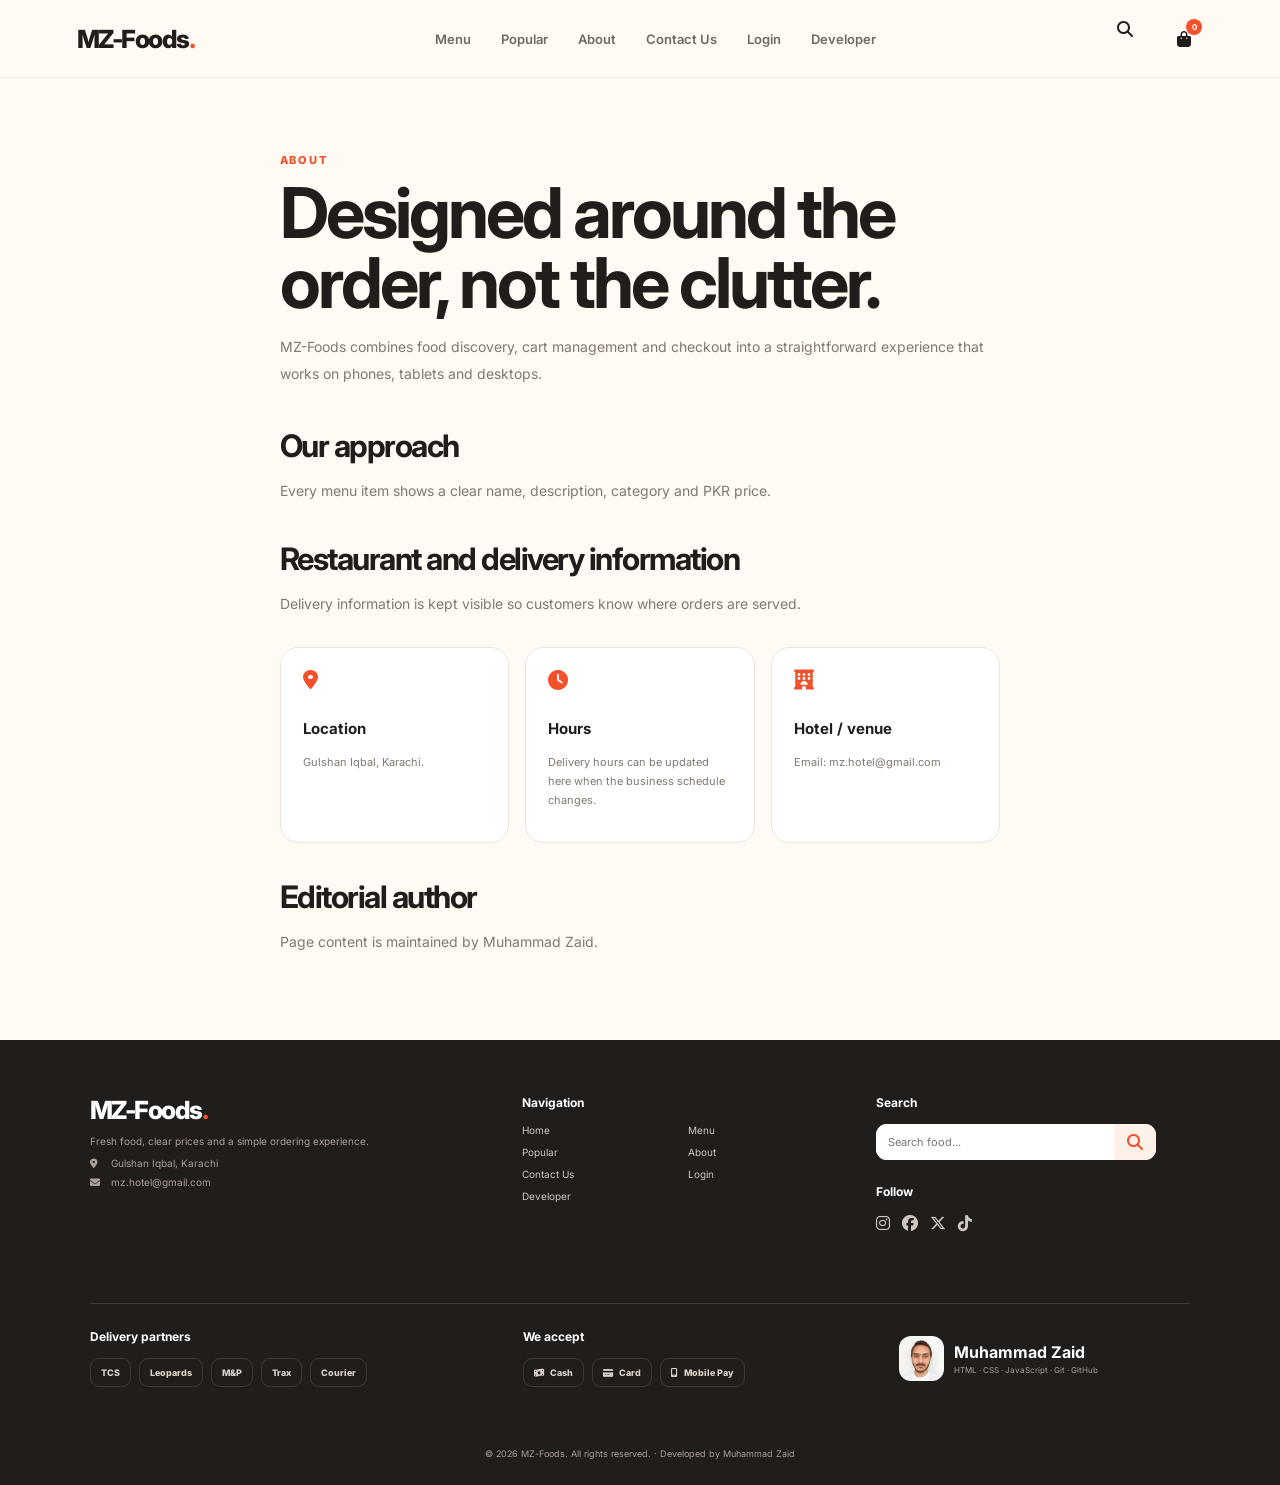
<file: about.html>
<!doctype html><html lang="en"><head><meta charset="utf-8"><meta name="viewport" content="width=device-width,initial-scale=1"><meta name="description" content="Learn about the MZ-Foods food-ordering experience, content approach and business information."><meta name="robots" content="index,follow"><meta name="author" content="Muhammad Zaid"><link rel="canonical" href="https://food-website-v1-0.vercel.app/about.html"><meta property="og:title" content="About — MZ-Foods"><meta property="og:description" content="Learn about the MZ-Foods food-ordering experience, content approach and business information."><meta property="og:type" content="website"><meta property="og:url" content="https://food-website-v1-0.vercel.app/about.html"><meta name="twitter:card" content="summary"><meta name="twitter:title" content="About — MZ-Foods"><meta name="twitter:description" content="Learn about the MZ-Foods food-ordering experience, content approach and business information."><title>About — MZ-Foods</title><link rel="preconnect" href="https://fonts.googleapis.com"><link rel="preconnect" href="https://fonts.gstatic.com" crossorigin><link href="https://fonts.googleapis.com/css2?family=Inter:wght@400;500;600;700;800&display=swap" rel="stylesheet"><link rel="stylesheet" href="css/style.css"><link rel="stylesheet" href="https://cdnjs.cloudflare.com/ajax/libs/font-awesome/6.7.2/css/all.min.css"></head><body><header class="header">
  <a class="logo" href="index.html" aria-label="MZ-Foods home">MZ-Foods<span>.</span></a>
  <nav class="desktop-nav" aria-label="Primary">
    <a href="menu.html">Menu</a><a href="popular.html">Popular</a><a href="about.html">About</a><a href="contact.html">Contact Us</a><a href="login.html" data-auth-login>Login</a><a href="user-profile.html" data-auth-profile>My Profile</a><a href="profile.html">Developer</a>
  </nav>
  <div class="header-actions"><a class="icon-btn" href="menu.html?focus=1#menuSearch" aria-label="Search menu"><i class="fa-solid fa-magnifying-glass"></i></a><button class="icon-btn cart-btn" id="cartBtn" aria-label="Open shopping cart"><i class="fa-solid fa-bag-shopping"></i><b id="cartCount" aria-live="polite">0</b></button><button class="menu-btn" id="menuBtn" aria-label="Open navigation" aria-expanded="false"><i class="fa-solid fa-bars"></i></button></div>
</header>
<nav class="mobile-nav hidden" id="mobileNav" aria-label="Mobile navigation"><a href="index.html">Home</a><a href="menu.html">Menu</a><a href="popular.html">Popular</a><a href="about.html">About</a><a href="contact.html">Contact Us</a><a href="login.html" data-auth-login>Login</a><a href="user-profile.html" data-auth-profile>My Profile</a><a href="profile.html">Developer</a></nav><main><section class="page page-narrow"><div class="page-title"><span class="eyebrow">ABOUT</span><h1>Designed around the order, not the clutter.</h1><p>MZ-Foods combines food discovery, cart management and checkout into a straightforward experience that works on phones, tablets and desktops.</p></div><div class="prose"><h2>Our approach</h2><p>Every menu item shows a clear name, description, category and PKR price.</p><h2>Restaurant and delivery information</h2><p>Delivery information is kept visible so customers know where orders are served.</p><div class="info-grid"><article class="info-card"><i class="fa-solid fa-location-dot"></i><h3>Location</h3><p>Gulshan Iqbal, Karachi.</p></article><article class="info-card"><i class="fa-solid fa-clock"></i><h3>Hours</h3><p>Delivery hours can be updated here when the business schedule changes.</p></article><article class="info-card"><i class="fa-solid fa-hotel"></i><h3>Hotel / venue</h3><p>Email: mz.hotel@gmail.com</p></article></div><h2>Editorial author</h2><p>Page content is maintained by Muhammad Zaid.</p></div></section></main><footer class="site-footer">
  <div class="footer-grid">
    <div class="footer-brand">
      <a class="logo" href="index.html">MZ-Foods<span>.</span></a>
      <p>Fresh food, clear prices and a simple ordering experience.</p>
      <p class="footer-contact"><i class="fa-solid fa-location-dot"></i> Gulshan Iqbal, Karachi</p>
      <p class="footer-contact"><i class="fa-solid fa-envelope"></i> mz.hotel@gmail.com</p>
    </div>
    <div class="footer-block">
      <h3>Navigation</h3>
      <div class="footer-links"><a href="index.html">Home</a><a href="menu.html">Menu</a><a href="popular.html">Popular</a><a href="about.html">About</a><a href="contact.html">Contact Us</a><a href="login.html" data-auth-login>Login</a><a href="user-profile.html" data-auth-profile>My Profile</a><a href="profile.html">Developer</a></div>
    </div>
    <div class="footer-block">
      <h3>Search</h3>
      <form class="footer-search" action="menu.html" method="get"><label class="sr-only" for="footerSearch">Search menu</label><input id="footerSearch" name="q" type="search" placeholder="Search food..." autocomplete="off"><button type="submit" aria-label="Search menu"><i class="fa-solid fa-magnifying-glass"></i></button></form>
      <h3 class="footer-subheading">Follow</h3>
      <div class="social-links"><a href="#" aria-label="Instagram"><i class="fa-brands fa-instagram"></i></a><a href="#" aria-label="Facebook"><i class="fa-brands fa-facebook"></i></a><a href="#" aria-label="X"><i class="fa-brands fa-x-twitter"></i></a><a href="#" aria-label="TikTok"><i class="fa-brands fa-tiktok"></i></a></div>
    </div>
  </div>
  <div class="footer-services">
    <div class="service-group"><h3>Delivery partners</h3><div class="brand-row"><span class="brand-chip">TCS</span><span class="brand-chip">Leopards</span><span class="brand-chip">M&amp;P</span><span class="brand-chip">Trax</span><span class="brand-chip">Courier</span></div></div>
    <div class="service-group"><h3>We accept</h3><div class="payment-row"><span class="payment-chip"><i class="fa-solid fa-money-bill-wave"></i> Cash</span><span class="payment-chip"><i class="fa-solid fa-credit-card"></i> Card</span><span class="payment-chip"><i class="fa-solid fa-mobile-screen-button"></i> Mobile Pay</span></div></div>
    <div class="developer-mini"><a href="profile.html"><img src="assets/my-image-compressed.webp" alt="Muhammad Zaid developer profile"><span><strong>Muhammad Zaid</strong><small>HTML · CSS · JavaScript · Git · GitHub</small></span></a></div>
  </div>
  <p class="copyright">© 2026 MZ-Foods. All rights reserved. · Developed by Muhammad Zaid</p>
</footer>
<div class="cart-drawer hidden" id="cartDrawer" role="dialog" aria-modal="true"><div class="drawer-head"><div><span class="eyebrow">YOUR ORDER</span><h2>Your cart</h2></div><button id="closeCart" aria-label="Close cart">×</button></div><div id="cartItems" class="cart-items"></div><div class="cart-footer"><div><span>Subtotal</span><strong id="cartTotal">PKR 0</strong></div><button class="primary-btn" id="checkoutBtn">Checkout <span>→</span></button></div></div><div class="drawer-backdrop hidden" id="drawerBackdrop"></div>
<div class="modal hidden" id="checkoutModal"><div class="modal-card"><button class="modal-close" data-close="#checkoutModal" aria-label="Close checkout">×</button><span class="eyebrow">CHECKOUT</span><h2>Confirm your order</h2><p class="checkout-note">Select a saved address and shipping method. The demo shows the final fee before confirmation.</p><form class="form" id="checkoutForm"><label>Name<input required name="name" autocomplete="name" placeholder="Your full name"></label><label>Phone<input required name="phone" autocomplete="tel" placeholder="+92 3XX XXXXXXX"></label><label>Delivery address<select required name="address" id="checkoutAddress"><option value="">Select saved address</option></select></label><label>Shipping method<select required name="shipping" id="shippingMethod"><option value="standard">Standard — PKR 150</option><option value="express">Express — PKR 250</option><option value="same-day">Same day — PKR 350</option></select></label><div class="checkout-summary" id="checkoutSummary"></div><button class="primary-btn" type="submit">Place order <span>→</span></button></form></div></div><div class="toast" id="toast" role="status" aria-live="polite"></div><script src="js/script.js"></script></body></html>
</file>
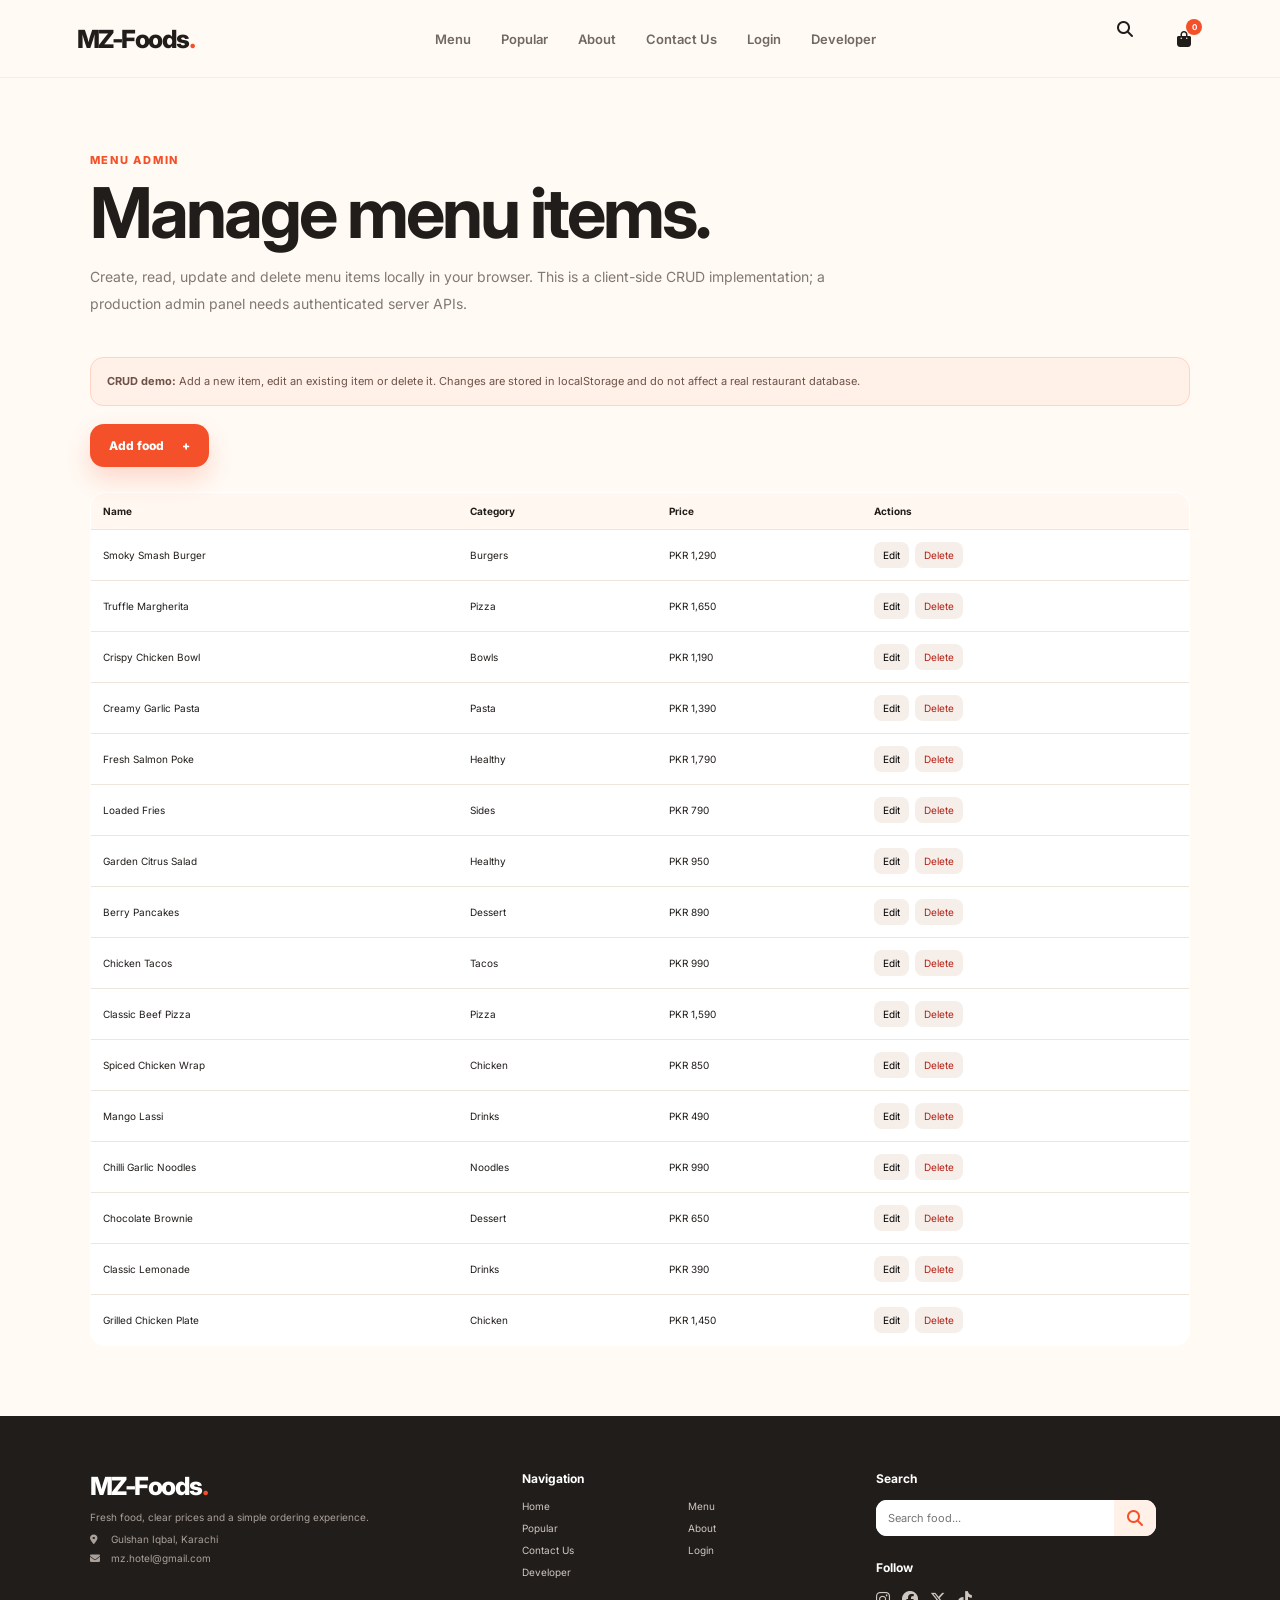
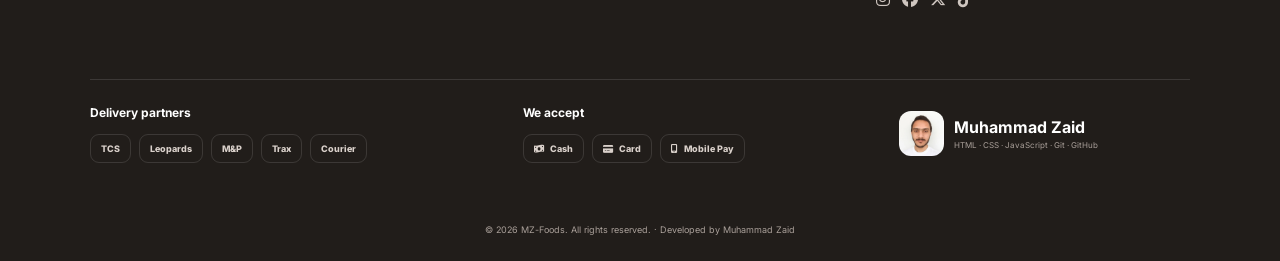
<file: admin.html>
<!doctype html><html lang="en"><head><meta charset="utf-8"><meta name="viewport" content="width=device-width,initial-scale=1"><meta name="description" content="Client-side CRUD menu management for the MZ-Foods frontend."><meta name="robots" content="index,follow"><meta name="author" content="Muhammad Zaid"><link rel="canonical" href="https://food-website-v1-0.vercel.app/admin.html"><meta property="og:title" content="Menu Admin — MZ-Foods"><meta property="og:description" content="Client-side CRUD menu management for the MZ-Foods frontend."><meta property="og:type" content="website"><meta property="og:url" content="https://food-website-v1-0.vercel.app/admin.html"><meta name="twitter:card" content="summary"><meta name="twitter:title" content="Menu Admin — MZ-Foods"><meta name="twitter:description" content="Client-side CRUD menu management for the MZ-Foods frontend."><title>Menu Admin — MZ-Foods</title><link rel="preconnect" href="https://fonts.googleapis.com"><link rel="preconnect" href="https://fonts.gstatic.com" crossorigin><link href="https://fonts.googleapis.com/css2?family=Inter:wght@400;500;600;700;800&display=swap" rel="stylesheet"><link rel="stylesheet" href="css/style.css"><link rel="stylesheet" href="https://cdnjs.cloudflare.com/ajax/libs/font-awesome/6.7.2/css/all.min.css"></head><body><header class="header">
  <a class="logo" href="index.html" aria-label="MZ-Foods home">MZ-Foods<span>.</span></a>
  <nav class="desktop-nav" aria-label="Primary">
    <a href="menu.html">Menu</a><a href="popular.html">Popular</a><a href="about.html">About</a><a href="contact.html">Contact Us</a><a href="login.html" data-auth-login>Login</a><a href="user-profile.html" data-auth-profile>My Profile</a><a href="profile.html">Developer</a>
  </nav>
  <div class="header-actions"><a class="icon-btn" href="menu.html?focus=1#menuSearch" aria-label="Search menu"><i class="fa-solid fa-magnifying-glass"></i></a><button class="icon-btn cart-btn" id="cartBtn" aria-label="Open shopping cart"><i class="fa-solid fa-bag-shopping"></i><b id="cartCount" aria-live="polite">0</b></button><button class="menu-btn" id="menuBtn" aria-label="Open navigation" aria-expanded="false"><i class="fa-solid fa-bars"></i></button></div>
</header>
<nav class="mobile-nav hidden" id="mobileNav" aria-label="Mobile navigation"><a href="index.html">Home</a><a href="menu.html">Menu</a><a href="popular.html">Popular</a><a href="about.html">About</a><a href="contact.html">Contact Us</a><a href="login.html" data-auth-login>Login</a><a href="user-profile.html" data-auth-profile>My Profile</a><a href="profile.html">Developer</a></nav><main><section class="page"><div class="page-title"><span class="eyebrow">MENU ADMIN</span><h1>Manage menu items.</h1><p>Create, read, update and delete menu items locally in your browser. This is a client-side CRUD implementation; a production admin panel needs authenticated server APIs.</p></div><div class="notice"><strong>CRUD demo:</strong> Add a new item, edit an existing item or delete it. Changes are stored in localStorage and do not affect a real restaurant database.</div><button class="primary-btn" id="newFoodBtn">Add food <span>+</span></button><div style="overflow:auto;margin-top:25px"><table class="admin-table"><thead><tr><th>Name</th><th>Category</th><th>Price</th><th>Actions</th></tr></thead><tbody id="adminRows"></tbody></table></div></section><div class="modal hidden" id="crudModal"><div class="modal-card"><button class="modal-close" data-close="#crudModal">×</button><span class="eyebrow">MENU ITEM</span><h2 id="crudTitle">Add food</h2><form class="form" id="crudForm"><input type="hidden" name="id"><label>Name<input required name="name"></label><label>Description<textarea required name="desc"></textarea></label><div class="form-row"><label>Price (PKR)<input required min="1" type="number" name="price"></label><label>Category<select name="cat" id="crudCat"></select></label></div><label>Image URL<input required type="url" name="image" placeholder="https://..."></label><button class="primary-btn" type="submit">Save item <span>✓</span></button></form></div></div></main><footer class="site-footer">
  <div class="footer-grid">
    <div class="footer-brand">
      <a class="logo" href="index.html">MZ-Foods<span>.</span></a>
      <p>Fresh food, clear prices and a simple ordering experience.</p>
      <p class="footer-contact"><i class="fa-solid fa-location-dot"></i> Gulshan Iqbal, Karachi</p>
      <p class="footer-contact"><i class="fa-solid fa-envelope"></i> mz.hotel@gmail.com</p>
    </div>
    <div class="footer-block">
      <h3>Navigation</h3>
      <div class="footer-links"><a href="index.html">Home</a><a href="menu.html">Menu</a><a href="popular.html">Popular</a><a href="about.html">About</a><a href="contact.html">Contact Us</a><a href="login.html" data-auth-login>Login</a><a href="user-profile.html" data-auth-profile>My Profile</a><a href="profile.html">Developer</a></div>
    </div>
    <div class="footer-block">
      <h3>Search</h3>
      <form class="footer-search" action="menu.html" method="get"><label class="sr-only" for="footerSearch">Search menu</label><input id="footerSearch" name="q" type="search" placeholder="Search food..." autocomplete="off"><button type="submit" aria-label="Search menu"><i class="fa-solid fa-magnifying-glass"></i></button></form>
      <h3 class="footer-subheading">Follow</h3>
      <div class="social-links"><a href="#" aria-label="Instagram"><i class="fa-brands fa-instagram"></i></a><a href="#" aria-label="Facebook"><i class="fa-brands fa-facebook"></i></a><a href="#" aria-label="X"><i class="fa-brands fa-x-twitter"></i></a><a href="#" aria-label="TikTok"><i class="fa-brands fa-tiktok"></i></a></div>
    </div>
  </div>
  <div class="footer-services">
    <div class="service-group"><h3>Delivery partners</h3><div class="brand-row"><span class="brand-chip">TCS</span><span class="brand-chip">Leopards</span><span class="brand-chip">M&amp;P</span><span class="brand-chip">Trax</span><span class="brand-chip">Courier</span></div></div>
    <div class="service-group"><h3>We accept</h3><div class="payment-row"><span class="payment-chip"><i class="fa-solid fa-money-bill-wave"></i> Cash</span><span class="payment-chip"><i class="fa-solid fa-credit-card"></i> Card</span><span class="payment-chip"><i class="fa-solid fa-mobile-screen-button"></i> Mobile Pay</span></div></div>
    <div class="developer-mini"><a href="profile.html"><img src="assets/my-image-compressed.webp" alt="Muhammad Zaid developer profile"><span><strong>Muhammad Zaid</strong><small>HTML · CSS · JavaScript · Git · GitHub</small></span></a></div>
  </div>
  <p class="copyright">© 2026 MZ-Foods. All rights reserved. · Developed by Muhammad Zaid</p>
</footer>
<div class="cart-drawer hidden" id="cartDrawer" role="dialog" aria-modal="true"><div class="drawer-head"><div><span class="eyebrow">YOUR ORDER</span><h2>Your cart</h2></div><button id="closeCart" aria-label="Close cart">×</button></div><div id="cartItems" class="cart-items"></div><div class="cart-footer"><div><span>Subtotal</span><strong id="cartTotal">PKR 0</strong></div><button class="primary-btn" id="checkoutBtn">Checkout <span>→</span></button></div></div><div class="drawer-backdrop hidden" id="drawerBackdrop"></div>
<div class="modal hidden" id="checkoutModal"><div class="modal-card"><button class="modal-close" data-close="#checkoutModal" aria-label="Close checkout">×</button><span class="eyebrow">CHECKOUT</span><h2>Confirm your order</h2><p class="checkout-note">Select a saved address and shipping method. The demo shows the final fee before confirmation.</p><form class="form" id="checkoutForm"><label>Name<input required name="name" autocomplete="name" placeholder="Your full name"></label><label>Phone<input required name="phone" autocomplete="tel" placeholder="+92 3XX XXXXXXX"></label><label>Delivery address<select required name="address" id="checkoutAddress"><option value="">Select saved address</option></select></label><label>Shipping method<select required name="shipping" id="shippingMethod"><option value="standard">Standard — PKR 150</option><option value="express">Express — PKR 250</option><option value="same-day">Same day — PKR 350</option></select></label><div class="checkout-summary" id="checkoutSummary"></div><button class="primary-btn" type="submit">Place order <span>→</span></button></form></div></div><div class="toast" id="toast" role="status" aria-live="polite"></div><script src="js/script.js"></script></body></html>
</file>
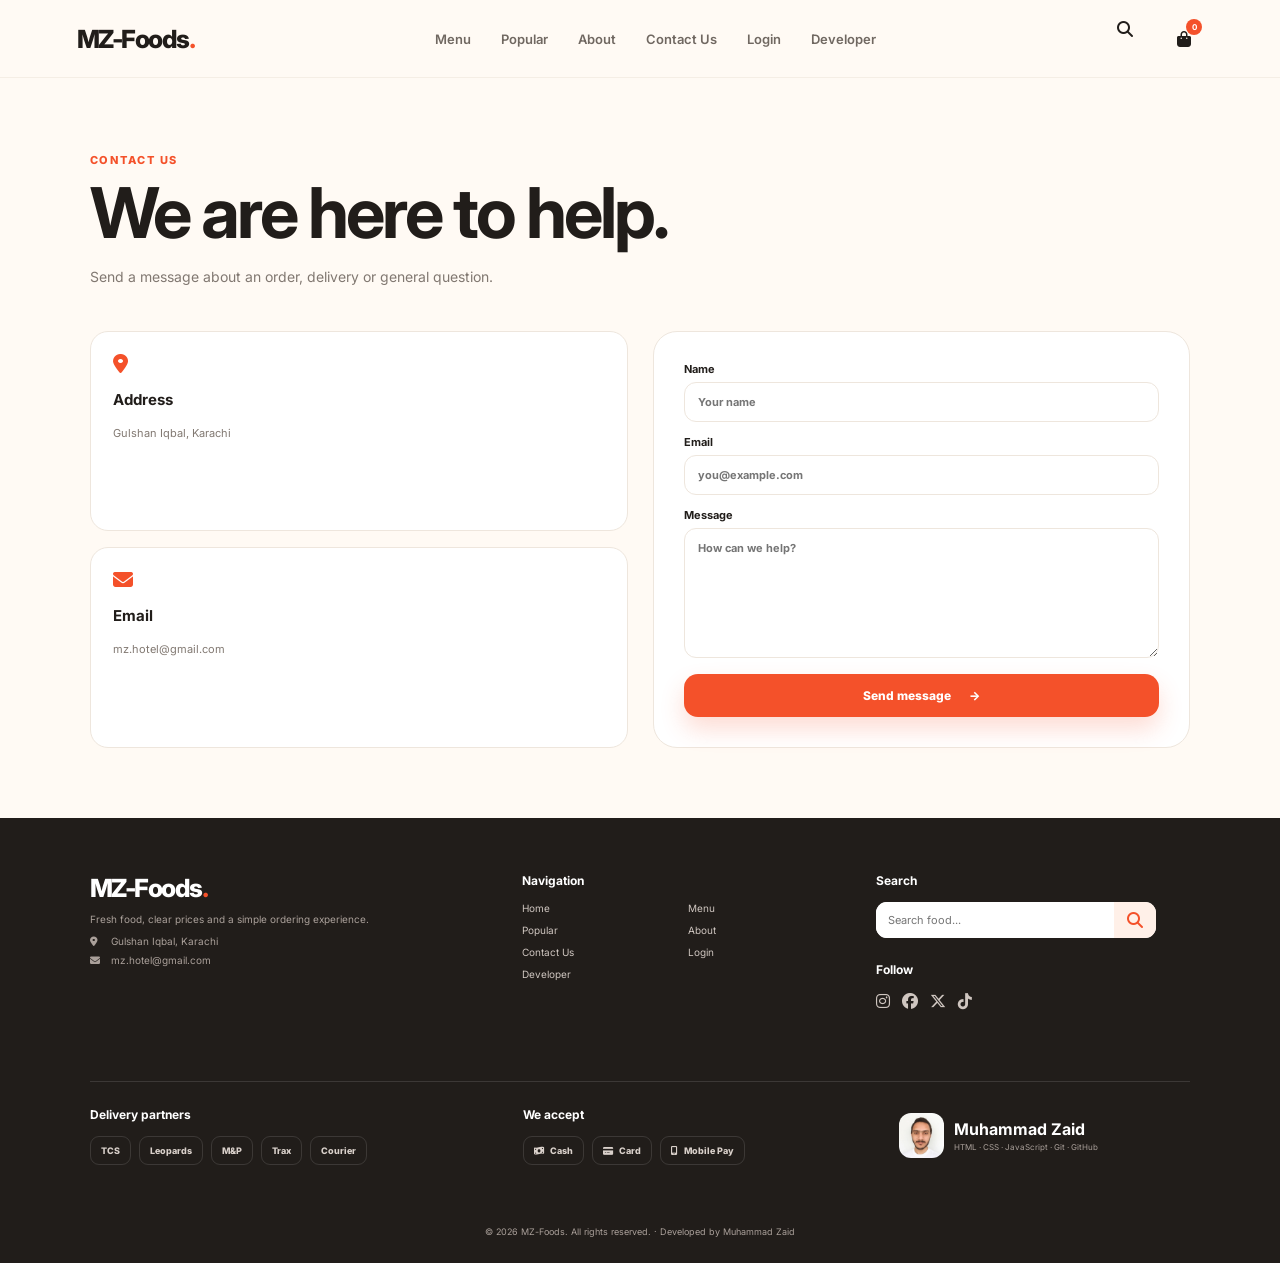
<file: contact.html>
<!doctype html><html lang="en"><head><meta charset="utf-8"><meta name="viewport" content="width=device-width, initial-scale=1"><meta name="description" content="Contact MZ-Foods in Gulshan Iqbal, Karachi."><meta name="robots" content="index,follow"><meta name="author" content="Muhammad Zaid"><title>Contact Us — MZ-Foods</title><link rel="preconnect" href="https://fonts.googleapis.com"><link rel="preconnect" href="https://fonts.gstatic.com" crossorigin><link href="https://fonts.googleapis.com/css2?family=Inter:wght@400;500;600;700;800&display=swap" rel="stylesheet"><link rel="stylesheet" href="css/style.css"><link rel="stylesheet" href="https://cdnjs.cloudflare.com/ajax/libs/font-awesome/6.7.2/css/all.min.css"><link rel="canonical" href="https://food-website-v1-0.vercel.app/contact.html"><meta property="og:url" content="https://food-website-v1-0.vercel.app/contact.html"></head><body><header class="header">
  <a class="logo" href="index.html" aria-label="MZ-Foods home">MZ-Foods<span>.</span></a>
  <nav class="desktop-nav" aria-label="Primary">
    <a href="menu.html">Menu</a><a href="popular.html">Popular</a><a href="about.html">About</a><a href="contact.html">Contact Us</a><a href="login.html" data-auth-login>Login</a><a href="user-profile.html" data-auth-profile>My Profile</a><a href="profile.html">Developer</a>
  </nav>
  <div class="header-actions"><a class="icon-btn" href="menu.html?focus=1#menuSearch" aria-label="Search menu"><i class="fa-solid fa-magnifying-glass"></i></a><button class="icon-btn cart-btn" id="cartBtn" aria-label="Open shopping cart"><i class="fa-solid fa-bag-shopping"></i><b id="cartCount" aria-live="polite">0</b></button><button class="menu-btn" id="menuBtn" aria-label="Open navigation" aria-expanded="false"><i class="fa-solid fa-bars"></i></button></div>
</header>
<nav class="mobile-nav hidden" id="mobileNav" aria-label="Mobile navigation"><a href="index.html">Home</a><a href="menu.html">Menu</a><a href="popular.html">Popular</a><a href="about.html">About</a><a href="contact.html">Contact Us</a><a href="login.html" data-auth-login>Login</a><a href="user-profile.html" data-auth-profile>My Profile</a><a href="profile.html">Developer</a></nav><main><section class="page"><div class="page-title"><span class="eyebrow">CONTACT US</span><h1>We are here to help.</h1><p>Send a message about an order, delivery or general question.</p></div><div class="contact-grid"><div class="info-grid"><article class="info-card"><i class="fa-solid fa-location-dot"></i><h3>Address</h3><p>Gulshan Iqbal, Karachi</p></article><article class="info-card"><i class="fa-solid fa-envelope"></i><h3>Email</h3><p>mz.hotel@gmail.com</p></article></div><div class="auth-box"><form class="form" id="contactForm"><label>Name<input required name="name" placeholder="Your name"></label><label>Email<input required type="email" name="email" placeholder="you@example.com"></label><label>Message<textarea required name="message" placeholder="How can we help?"></textarea></label><button class="primary-btn" type="submit">Send message <span>→</span></button></form></div></div></section></main><footer class="site-footer">
  <div class="footer-grid">
    <div class="footer-brand">
      <a class="logo" href="index.html">MZ-Foods<span>.</span></a>
      <p>Fresh food, clear prices and a simple ordering experience.</p>
      <p class="footer-contact"><i class="fa-solid fa-location-dot"></i> Gulshan Iqbal, Karachi</p>
      <p class="footer-contact"><i class="fa-solid fa-envelope"></i> mz.hotel@gmail.com</p>
    </div>
    <div class="footer-block">
      <h3>Navigation</h3>
      <div class="footer-links"><a href="index.html">Home</a><a href="menu.html">Menu</a><a href="popular.html">Popular</a><a href="about.html">About</a><a href="contact.html">Contact Us</a><a href="login.html" data-auth-login>Login</a><a href="user-profile.html" data-auth-profile>My Profile</a><a href="profile.html">Developer</a></div>
    </div>
    <div class="footer-block">
      <h3>Search</h3>
      <form class="footer-search" action="menu.html" method="get"><label class="sr-only" for="footerSearch">Search menu</label><input id="footerSearch" name="q" type="search" placeholder="Search food..." autocomplete="off"><button type="submit" aria-label="Search menu"><i class="fa-solid fa-magnifying-glass"></i></button></form>
      <h3 class="footer-subheading">Follow</h3>
      <div class="social-links"><a href="#" aria-label="Instagram"><i class="fa-brands fa-instagram"></i></a><a href="#" aria-label="Facebook"><i class="fa-brands fa-facebook"></i></a><a href="#" aria-label="X"><i class="fa-brands fa-x-twitter"></i></a><a href="#" aria-label="TikTok"><i class="fa-brands fa-tiktok"></i></a></div>
    </div>
  </div>
  <div class="footer-services">
    <div class="service-group"><h3>Delivery partners</h3><div class="brand-row"><span class="brand-chip">TCS</span><span class="brand-chip">Leopards</span><span class="brand-chip">M&amp;P</span><span class="brand-chip">Trax</span><span class="brand-chip">Courier</span></div></div>
    <div class="service-group"><h3>We accept</h3><div class="payment-row"><span class="payment-chip"><i class="fa-solid fa-money-bill-wave"></i> Cash</span><span class="payment-chip"><i class="fa-solid fa-credit-card"></i> Card</span><span class="payment-chip"><i class="fa-solid fa-mobile-screen-button"></i> Mobile Pay</span></div></div>
    <div class="developer-mini"><a href="profile.html"><img src="assets/my-image-compressed.webp" alt="Muhammad Zaid developer profile"><span><strong>Muhammad Zaid</strong><small>HTML · CSS · JavaScript · Git · GitHub</small></span></a></div>
  </div>
  <p class="copyright">© 2026 MZ-Foods. All rights reserved. · Developed by Muhammad Zaid</p>
</footer><div class="cart-drawer hidden" id="cartDrawer" role="dialog" aria-modal="true" aria-labelledby="cartTitle"><div class="drawer-head"><div><span class="eyebrow">YOUR ORDER</span><h2 id="cartTitle">Your cart</h2></div><button id="closeCart" aria-label="Close cart">×</button></div><div id="cartItems" class="cart-items"></div><div class="cart-footer"><div><span>Subtotal</span><strong id="cartTotal">PKR 0</strong></div><button class="primary-btn" id="checkoutBtn">Checkout <span>→</span></button></div></div><div class="drawer-backdrop hidden" id="drawerBackdrop"></div><div class="modal hidden" id="checkoutModal"><div class="modal-card"><button class="modal-close" data-close="#checkoutModal" aria-label="Close checkout">×</button><span class="eyebrow">CHECKOUT</span><h2>Confirm your order</h2><p class="checkout-note">Select a saved address and shipping method. The demo shows the final fee before confirmation.</p><form class="form" id="checkoutForm"><label>Name<input required name="name" autocomplete="name" placeholder="Your full name"></label><label>Phone<input required name="phone" autocomplete="tel" placeholder="+92 3XX XXXXXXX"></label><label>Delivery address<select required name="address" id="checkoutAddress"><option value="">Select saved address</option></select></label><label>Shipping method<select required name="shipping" id="shippingMethod"><option value="standard">Standard — PKR 150</option><option value="express">Express — PKR 250</option><option value="same-day">Same day — PKR 350</option></select></label><div class="checkout-summary" id="checkoutSummary"></div><button class="primary-btn" type="submit">Place order <span>→</span></button></form></div></div><div class="toast" id="toast"></div><script src="js/script.js"></script></body></html>
</file>
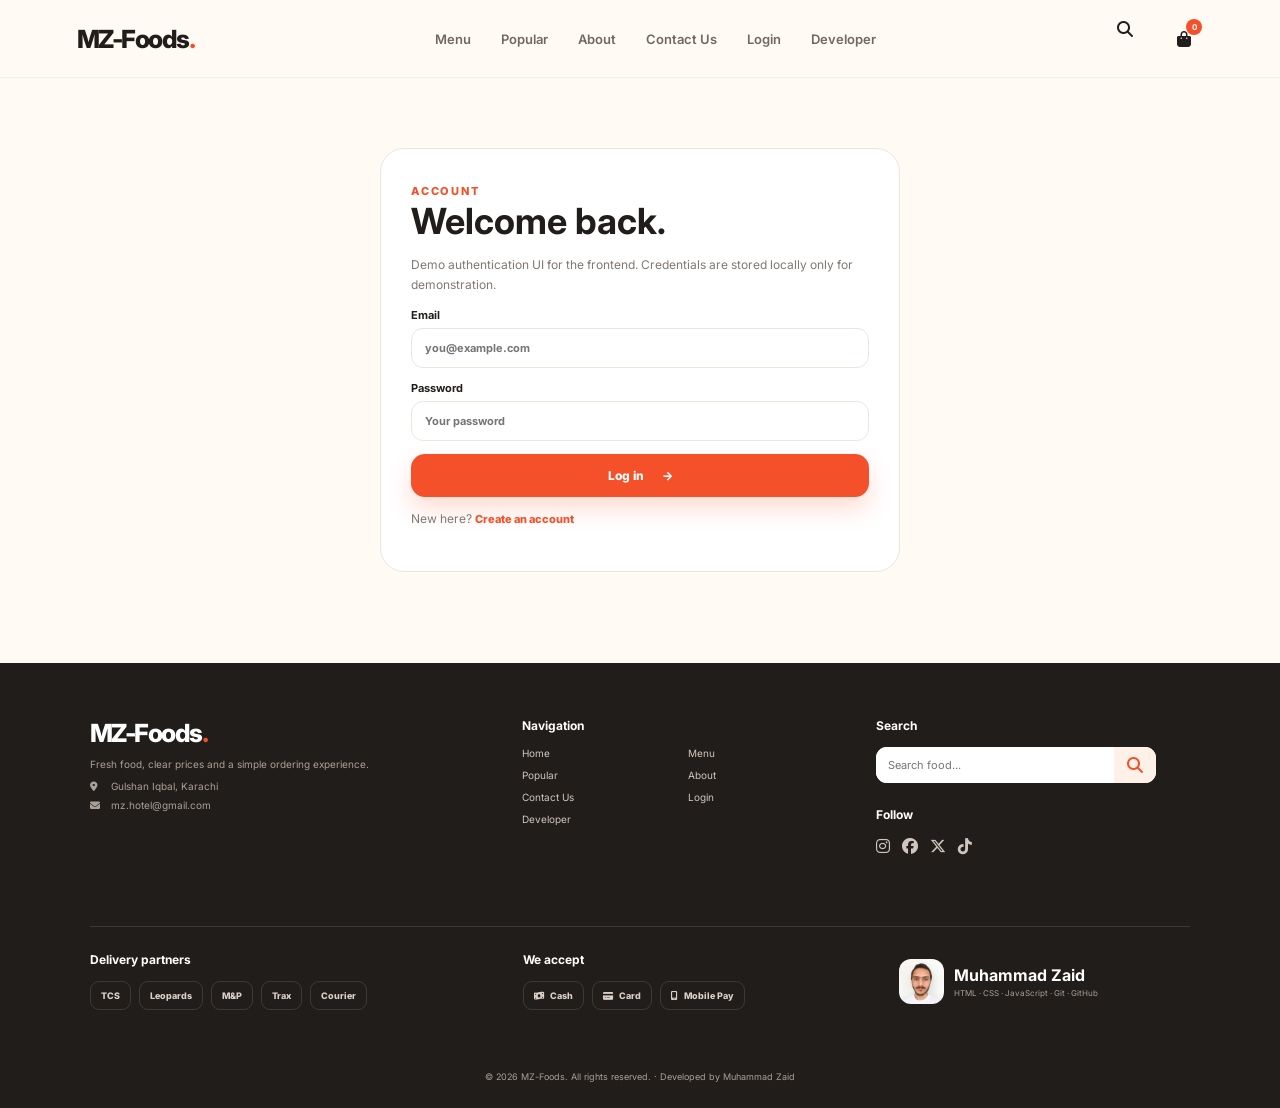
<file: login.html>
<!doctype html><html lang="en"><head><meta charset="utf-8"><meta name="viewport" content="width=device-width,initial-scale=1"><meta name="description" content="Log in to the MZ-Foods frontend account demo."><meta name="robots" content="index,follow"><meta name="author" content="Muhammad Zaid"><link rel="canonical" href="https://food-website-v1-0.vercel.app/login.html"><meta property="og:title" content="Login — MZ-Foods"><meta property="og:description" content="Log in to the MZ-Foods frontend account demo."><meta property="og:type" content="website"><meta property="og:url" content="https://food-website-v1-0.vercel.app/login.html"><meta name="twitter:card" content="summary"><meta name="twitter:title" content="Login — MZ-Foods"><meta name="twitter:description" content="Log in to the MZ-Foods frontend account demo."><title>Login — MZ-Foods</title><link rel="preconnect" href="https://fonts.googleapis.com"><link rel="preconnect" href="https://fonts.gstatic.com" crossorigin><link href="https://fonts.googleapis.com/css2?family=Inter:wght@400;500;600;700;800&display=swap" rel="stylesheet"><link rel="stylesheet" href="css/style.css"><link rel="stylesheet" href="https://cdnjs.cloudflare.com/ajax/libs/font-awesome/6.7.2/css/all.min.css"></head><body><header class="header">
  <a class="logo" href="index.html" aria-label="MZ-Foods home">MZ-Foods<span>.</span></a>
  <nav class="desktop-nav" aria-label="Primary">
    <a href="menu.html">Menu</a><a href="popular.html">Popular</a><a href="about.html">About</a><a href="contact.html">Contact Us</a><a href="login.html" data-auth-login>Login</a><a href="user-profile.html" data-auth-profile>My Profile</a><a href="profile.html">Developer</a>
  </nav>
  <div class="header-actions"><a class="icon-btn" href="menu.html?focus=1#menuSearch" aria-label="Search menu"><i class="fa-solid fa-magnifying-glass"></i></a><button class="icon-btn cart-btn" id="cartBtn" aria-label="Open shopping cart"><i class="fa-solid fa-bag-shopping"></i><b id="cartCount" aria-live="polite">0</b></button><button class="menu-btn" id="menuBtn" aria-label="Open navigation" aria-expanded="false"><i class="fa-solid fa-bars"></i></button></div>
</header>
<nav class="mobile-nav hidden" id="mobileNav" aria-label="Mobile navigation"><a href="index.html">Home</a><a href="menu.html">Menu</a><a href="popular.html">Popular</a><a href="about.html">About</a><a href="contact.html">Contact Us</a><a href="login.html" data-auth-login>Login</a><a href="user-profile.html" data-auth-profile>My Profile</a><a href="profile.html">Developer</a></nav><main><section class="page"><div class="auth-box"><span class="eyebrow">ACCOUNT</span><h1>Welcome back.</h1><p>Demo authentication UI for the frontend. Credentials are stored locally only for demonstration.</p><form class="form" id="loginForm"><label>Email<input type="email" name="email" required autocomplete="email" placeholder="you@example.com"></label><label>Password<input type="password" name="password" required autocomplete="current-password" placeholder="Your password"></label><button class="primary-btn" type="submit">Log in <span>→</span></button></form><p>New here? <a class="view-all" href="register.html">Create an account</a></p></div></section></main><footer class="site-footer">
  <div class="footer-grid">
    <div class="footer-brand">
      <a class="logo" href="index.html">MZ-Foods<span>.</span></a>
      <p>Fresh food, clear prices and a simple ordering experience.</p>
      <p class="footer-contact"><i class="fa-solid fa-location-dot"></i> Gulshan Iqbal, Karachi</p>
      <p class="footer-contact"><i class="fa-solid fa-envelope"></i> mz.hotel@gmail.com</p>
    </div>
    <div class="footer-block">
      <h3>Navigation</h3>
      <div class="footer-links"><a href="index.html">Home</a><a href="menu.html">Menu</a><a href="popular.html">Popular</a><a href="about.html">About</a><a href="contact.html">Contact Us</a><a href="login.html" data-auth-login>Login</a><a href="user-profile.html" data-auth-profile>My Profile</a><a href="profile.html">Developer</a></div>
    </div>
    <div class="footer-block">
      <h3>Search</h3>
      <form class="footer-search" action="menu.html" method="get"><label class="sr-only" for="footerSearch">Search menu</label><input id="footerSearch" name="q" type="search" placeholder="Search food..." autocomplete="off"><button type="submit" aria-label="Search menu"><i class="fa-solid fa-magnifying-glass"></i></button></form>
      <h3 class="footer-subheading">Follow</h3>
      <div class="social-links"><a href="#" aria-label="Instagram"><i class="fa-brands fa-instagram"></i></a><a href="#" aria-label="Facebook"><i class="fa-brands fa-facebook"></i></a><a href="#" aria-label="X"><i class="fa-brands fa-x-twitter"></i></a><a href="#" aria-label="TikTok"><i class="fa-brands fa-tiktok"></i></a></div>
    </div>
  </div>
  <div class="footer-services">
    <div class="service-group"><h3>Delivery partners</h3><div class="brand-row"><span class="brand-chip">TCS</span><span class="brand-chip">Leopards</span><span class="brand-chip">M&amp;P</span><span class="brand-chip">Trax</span><span class="brand-chip">Courier</span></div></div>
    <div class="service-group"><h3>We accept</h3><div class="payment-row"><span class="payment-chip"><i class="fa-solid fa-money-bill-wave"></i> Cash</span><span class="payment-chip"><i class="fa-solid fa-credit-card"></i> Card</span><span class="payment-chip"><i class="fa-solid fa-mobile-screen-button"></i> Mobile Pay</span></div></div>
    <div class="developer-mini"><a href="profile.html"><img src="assets/my-image-compressed.webp" alt="Muhammad Zaid developer profile"><span><strong>Muhammad Zaid</strong><small>HTML · CSS · JavaScript · Git · GitHub</small></span></a></div>
  </div>
  <p class="copyright">© 2026 MZ-Foods. All rights reserved. · Developed by Muhammad Zaid</p>
</footer>
<div class="cart-drawer hidden" id="cartDrawer" role="dialog" aria-modal="true"><div class="drawer-head"><div><span class="eyebrow">YOUR ORDER</span><h2>Your cart</h2></div><button id="closeCart" aria-label="Close cart">×</button></div><div id="cartItems" class="cart-items"></div><div class="cart-footer"><div><span>Subtotal</span><strong id="cartTotal">PKR 0</strong></div><button class="primary-btn" id="checkoutBtn">Checkout <span>→</span></button></div></div><div class="drawer-backdrop hidden" id="drawerBackdrop"></div>
<div class="modal hidden" id="checkoutModal"><div class="modal-card"><button class="modal-close" data-close="#checkoutModal" aria-label="Close checkout">×</button><span class="eyebrow">CHECKOUT</span><h2>Confirm your order</h2><p class="checkout-note">Select a saved address and shipping method. The demo shows the final fee before confirmation.</p><form class="form" id="checkoutForm"><label>Name<input required name="name" autocomplete="name" placeholder="Your full name"></label><label>Phone<input required name="phone" autocomplete="tel" placeholder="+92 3XX XXXXXXX"></label><label>Delivery address<select required name="address" id="checkoutAddress"><option value="">Select saved address</option></select></label><label>Shipping method<select required name="shipping" id="shippingMethod"><option value="standard">Standard — PKR 150</option><option value="express">Express — PKR 250</option><option value="same-day">Same day — PKR 350</option></select></label><div class="checkout-summary" id="checkoutSummary"></div><button class="primary-btn" type="submit">Place order <span>→</span></button></form></div></div><div class="toast" id="toast" role="status" aria-live="polite"></div><script src="js/script.js"></script></body></html>
</file>
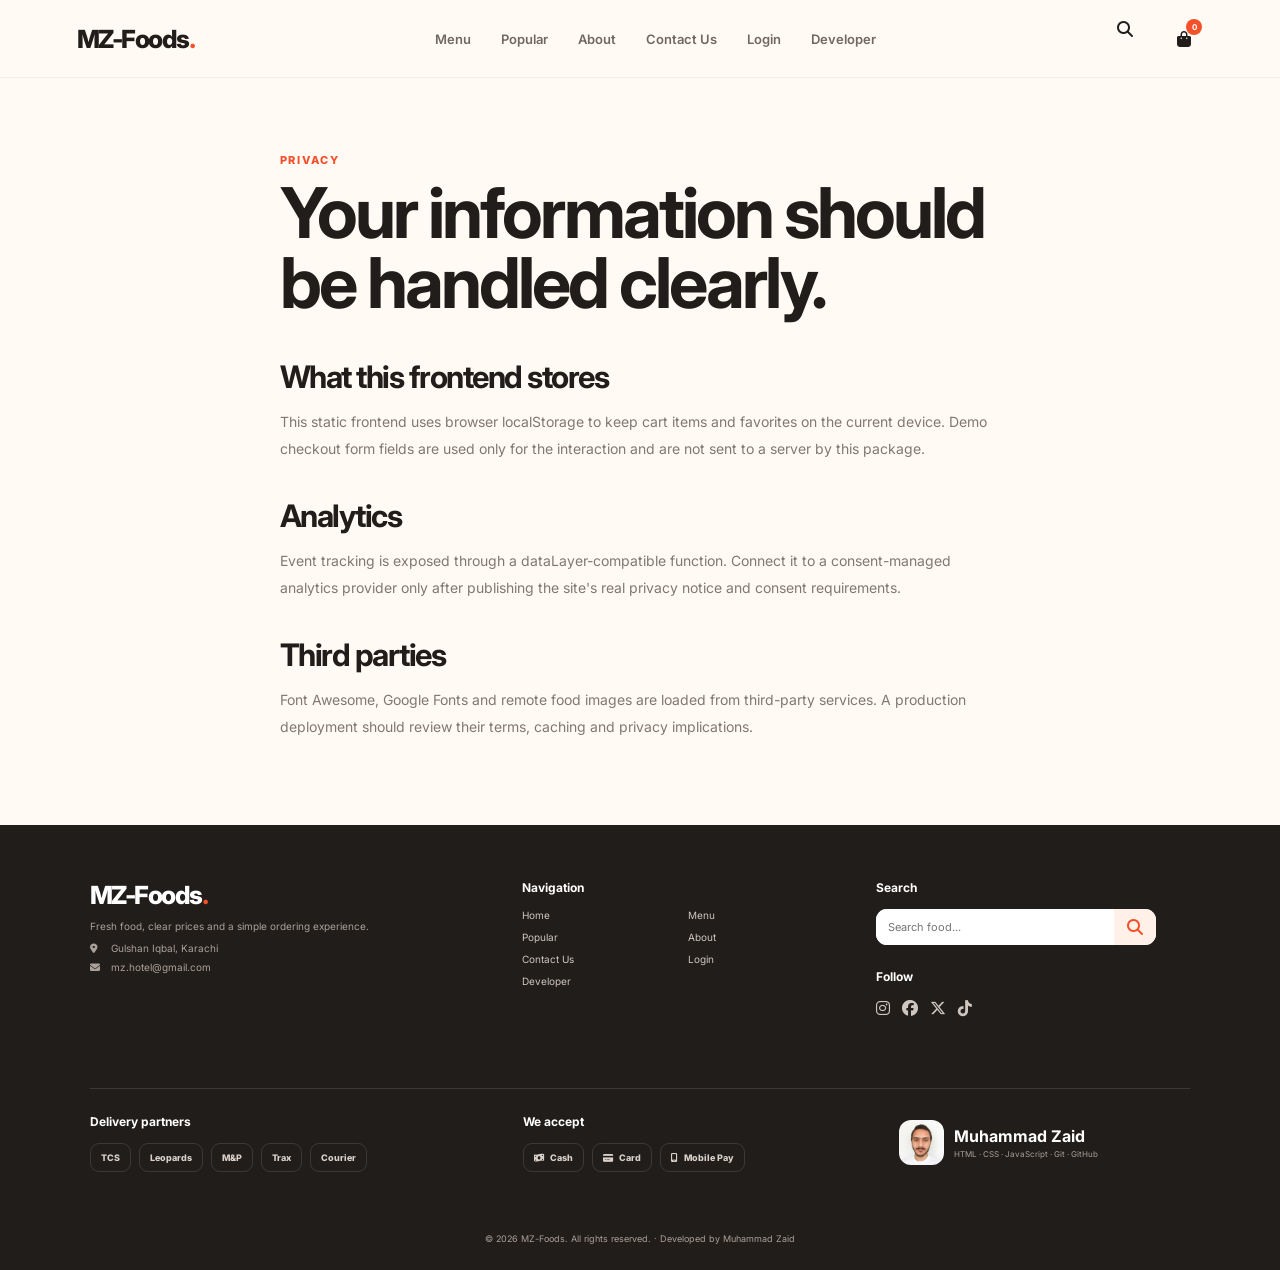
<file: privacy.html>
<!doctype html><html lang="en"><head><meta charset="utf-8"><meta name="viewport" content="width=device-width,initial-scale=1"><meta name="description" content="MZ-Foods ordering information and frontend policy."><meta name="robots" content="index,follow"><meta name="author" content="Muhammad Zaid"><link rel="canonical" href="https://food-website-v1-0.vercel.app/privacy.html"><meta property="og:title" content="Privacy — MZ-Foods"><meta property="og:description" content="<section class='page page-narrow'><div class='page-title'><span class='eyebrow'>PRIVACY</span><h1>Your information should be handled clearly.</h1></div><div class='prose'><h2>What this frontend stores</h2><p>This static frontend uses browser localStorage to keep cart items and favorites on the current device. Demo checkout form fields are used only for the interaction and are not sent to a server by this package.</p><h2>Analytics</h2><p>Event tracking is exposed through a dataLayer-compatible function. Connect it to a consent-managed analytics provider only after publishing the site's real privacy notice and consent requirements.</p><h2>Third parties</h2><p>Font Awesome, Google Fonts and remote food images are loaded from third-party services. A production deployment should review their terms, caching and privacy implications.</p></div></section>"><meta property="og:type" content="website"><meta property="og:url" content="https://food-website-v1-0.vercel.app/privacy.html"><meta name="twitter:card" content="summary"><meta name="twitter:title" content="Privacy — MZ-Foods"><meta name="twitter:description" content="<section class='page page-narrow'><div class='page-title'><span class='eyebrow'>PRIVACY</span><h1>Your information should be handled clearly.</h1></div><div class='prose'><h2>What this frontend stores</h2><p>This static frontend uses browser localStorage to keep cart items and favorites on the current device. Demo checkout form fields are used only for the interaction and are not sent to a server by this package.</p><h2>Analytics</h2><p>Event tracking is exposed through a dataLayer-compatible function. Connect it to a consent-managed analytics provider only after publishing the site's real privacy notice and consent requirements.</p><h2>Third parties</h2><p>Font Awesome, Google Fonts and remote food images are loaded from third-party services. A production deployment should review their terms, caching and privacy implications.</p></div></section>"><title>Privacy — MZ-Foods</title><link rel="preconnect" href="https://fonts.googleapis.com"><link rel="preconnect" href="https://fonts.gstatic.com" crossorigin><link href="https://fonts.googleapis.com/css2?family=Inter:wght@400;500;600;700;800&display=swap" rel="stylesheet"><link rel="stylesheet" href="css/style.css"><link rel="stylesheet" href="https://cdnjs.cloudflare.com/ajax/libs/font-awesome/6.7.2/css/all.min.css"></head><body><header class="header">
  <a class="logo" href="index.html" aria-label="MZ-Foods home">MZ-Foods<span>.</span></a>
  <nav class="desktop-nav" aria-label="Primary">
    <a href="menu.html">Menu</a><a href="popular.html">Popular</a><a href="about.html">About</a><a href="contact.html">Contact Us</a><a href="login.html" data-auth-login>Login</a><a href="user-profile.html" data-auth-profile>My Profile</a><a href="profile.html">Developer</a>
  </nav>
  <div class="header-actions"><a class="icon-btn" href="menu.html?focus=1#menuSearch" aria-label="Search menu"><i class="fa-solid fa-magnifying-glass"></i></a><button class="icon-btn cart-btn" id="cartBtn" aria-label="Open shopping cart"><i class="fa-solid fa-bag-shopping"></i><b id="cartCount" aria-live="polite">0</b></button><button class="menu-btn" id="menuBtn" aria-label="Open navigation" aria-expanded="false"><i class="fa-solid fa-bars"></i></button></div>
</header>
<nav class="mobile-nav hidden" id="mobileNav" aria-label="Mobile navigation"><a href="index.html">Home</a><a href="menu.html">Menu</a><a href="popular.html">Popular</a><a href="about.html">About</a><a href="contact.html">Contact Us</a><a href="login.html" data-auth-login>Login</a><a href="user-profile.html" data-auth-profile>My Profile</a><a href="profile.html">Developer</a></nav><main><section class='page page-narrow'><div class='page-title'><span class='eyebrow'>PRIVACY</span><h1>Your information should be handled clearly.</h1></div><div class='prose'><h2>What this frontend stores</h2><p>This static frontend uses browser localStorage to keep cart items and favorites on the current device. Demo checkout form fields are used only for the interaction and are not sent to a server by this package.</p><h2>Analytics</h2><p>Event tracking is exposed through a dataLayer-compatible function. Connect it to a consent-managed analytics provider only after publishing the site's real privacy notice and consent requirements.</p><h2>Third parties</h2><p>Font Awesome, Google Fonts and remote food images are loaded from third-party services. A production deployment should review their terms, caching and privacy implications.</p></div></section></main><footer class="site-footer">
  <div class="footer-grid">
    <div class="footer-brand">
      <a class="logo" href="index.html">MZ-Foods<span>.</span></a>
      <p>Fresh food, clear prices and a simple ordering experience.</p>
      <p class="footer-contact"><i class="fa-solid fa-location-dot"></i> Gulshan Iqbal, Karachi</p>
      <p class="footer-contact"><i class="fa-solid fa-envelope"></i> mz.hotel@gmail.com</p>
    </div>
    <div class="footer-block">
      <h3>Navigation</h3>
      <div class="footer-links"><a href="index.html">Home</a><a href="menu.html">Menu</a><a href="popular.html">Popular</a><a href="about.html">About</a><a href="contact.html">Contact Us</a><a href="login.html" data-auth-login>Login</a><a href="user-profile.html" data-auth-profile>My Profile</a><a href="profile.html">Developer</a></div>
    </div>
    <div class="footer-block">
      <h3>Search</h3>
      <form class="footer-search" action="menu.html" method="get"><label class="sr-only" for="footerSearch">Search menu</label><input id="footerSearch" name="q" type="search" placeholder="Search food..." autocomplete="off"><button type="submit" aria-label="Search menu"><i class="fa-solid fa-magnifying-glass"></i></button></form>
      <h3 class="footer-subheading">Follow</h3>
      <div class="social-links"><a href="#" aria-label="Instagram"><i class="fa-brands fa-instagram"></i></a><a href="#" aria-label="Facebook"><i class="fa-brands fa-facebook"></i></a><a href="#" aria-label="X"><i class="fa-brands fa-x-twitter"></i></a><a href="#" aria-label="TikTok"><i class="fa-brands fa-tiktok"></i></a></div>
    </div>
  </div>
  <div class="footer-services">
    <div class="service-group"><h3>Delivery partners</h3><div class="brand-row"><span class="brand-chip">TCS</span><span class="brand-chip">Leopards</span><span class="brand-chip">M&amp;P</span><span class="brand-chip">Trax</span><span class="brand-chip">Courier</span></div></div>
    <div class="service-group"><h3>We accept</h3><div class="payment-row"><span class="payment-chip"><i class="fa-solid fa-money-bill-wave"></i> Cash</span><span class="payment-chip"><i class="fa-solid fa-credit-card"></i> Card</span><span class="payment-chip"><i class="fa-solid fa-mobile-screen-button"></i> Mobile Pay</span></div></div>
    <div class="developer-mini"><a href="profile.html"><img src="assets/my-image-compressed.webp" alt="Muhammad Zaid developer profile"><span><strong>Muhammad Zaid</strong><small>HTML · CSS · JavaScript · Git · GitHub</small></span></a></div>
  </div>
  <p class="copyright">© 2026 MZ-Foods. All rights reserved. · Developed by Muhammad Zaid</p>
</footer>
<div class="cart-drawer hidden" id="cartDrawer" role="dialog" aria-modal="true"><div class="drawer-head"><div><span class="eyebrow">YOUR ORDER</span><h2>Your cart</h2></div><button id="closeCart" aria-label="Close cart">×</button></div><div id="cartItems" class="cart-items"></div><div class="cart-footer"><div><span>Subtotal</span><strong id="cartTotal">PKR 0</strong></div><button class="primary-btn" id="checkoutBtn">Checkout <span>→</span></button></div></div><div class="drawer-backdrop hidden" id="drawerBackdrop"></div>
<div class="modal hidden" id="checkoutModal"><div class="modal-card"><button class="modal-close" data-close="#checkoutModal" aria-label="Close checkout">×</button><span class="eyebrow">CHECKOUT</span><h2>Confirm your order</h2><p class="checkout-note">Select a saved address and shipping method. The demo shows the final fee before confirmation.</p><form class="form" id="checkoutForm"><label>Name<input required name="name" autocomplete="name" placeholder="Your full name"></label><label>Phone<input required name="phone" autocomplete="tel" placeholder="+92 3XX XXXXXXX"></label><label>Delivery address<select required name="address" id="checkoutAddress"><option value="">Select saved address</option></select></label><label>Shipping method<select required name="shipping" id="shippingMethod"><option value="standard">Standard — PKR 150</option><option value="express">Express — PKR 250</option><option value="same-day">Same day — PKR 350</option></select></label><div class="checkout-summary" id="checkoutSummary"></div><button class="primary-btn" type="submit">Place order <span>→</span></button></form></div></div><div class="toast" id="toast" role="status" aria-live="polite"></div><script src="js/script.js"></script></body></html>
</file>
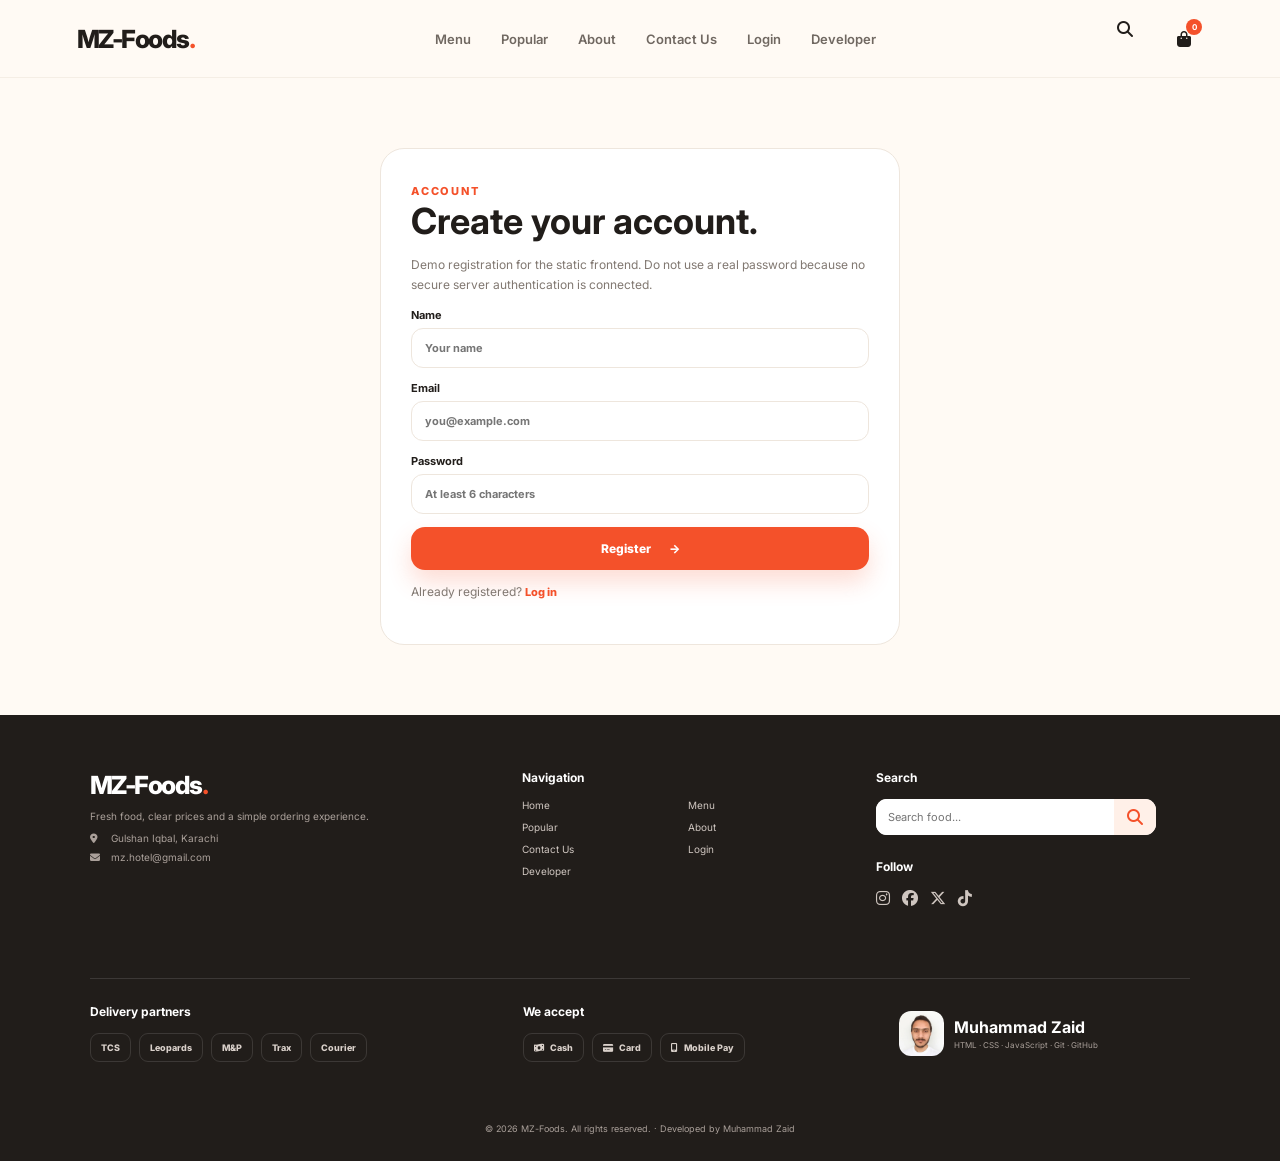
<file: register.html>
<!doctype html><html lang="en"><head><meta charset="utf-8"><meta name="viewport" content="width=device-width,initial-scale=1"><meta name="description" content="Create a demo MZ-Foods account."><meta name="robots" content="index,follow"><meta name="author" content="Muhammad Zaid"><link rel="canonical" href="https://food-website-v1-0.vercel.app/register.html"><meta property="og:title" content="Register — MZ-Foods"><meta property="og:description" content="Create a demo MZ-Foods account."><meta property="og:type" content="website"><meta property="og:url" content="https://food-website-v1-0.vercel.app/register.html"><meta name="twitter:card" content="summary"><meta name="twitter:title" content="Register — MZ-Foods"><meta name="twitter:description" content="Create a demo MZ-Foods account."><title>Register — MZ-Foods</title><link rel="preconnect" href="https://fonts.googleapis.com"><link rel="preconnect" href="https://fonts.gstatic.com" crossorigin><link href="https://fonts.googleapis.com/css2?family=Inter:wght@400;500;600;700;800&display=swap" rel="stylesheet"><link rel="stylesheet" href="css/style.css"><link rel="stylesheet" href="https://cdnjs.cloudflare.com/ajax/libs/font-awesome/6.7.2/css/all.min.css"></head><body><header class="header">
  <a class="logo" href="index.html" aria-label="MZ-Foods home">MZ-Foods<span>.</span></a>
  <nav class="desktop-nav" aria-label="Primary">
    <a href="menu.html">Menu</a><a href="popular.html">Popular</a><a href="about.html">About</a><a href="contact.html">Contact Us</a><a href="login.html" data-auth-login>Login</a><a href="user-profile.html" data-auth-profile>My Profile</a><a href="profile.html">Developer</a>
  </nav>
  <div class="header-actions"><a class="icon-btn" href="menu.html?focus=1#menuSearch" aria-label="Search menu"><i class="fa-solid fa-magnifying-glass"></i></a><button class="icon-btn cart-btn" id="cartBtn" aria-label="Open shopping cart"><i class="fa-solid fa-bag-shopping"></i><b id="cartCount" aria-live="polite">0</b></button><button class="menu-btn" id="menuBtn" aria-label="Open navigation" aria-expanded="false"><i class="fa-solid fa-bars"></i></button></div>
</header>
<nav class="mobile-nav hidden" id="mobileNav" aria-label="Mobile navigation"><a href="index.html">Home</a><a href="menu.html">Menu</a><a href="popular.html">Popular</a><a href="about.html">About</a><a href="contact.html">Contact Us</a><a href="login.html" data-auth-login>Login</a><a href="user-profile.html" data-auth-profile>My Profile</a><a href="profile.html">Developer</a></nav><main><section class="page"><div class="auth-box"><span class="eyebrow">ACCOUNT</span><h1>Create your account.</h1><p>Demo registration for the static frontend. Do not use a real password because no secure server authentication is connected.</p><form class="form" id="registerForm"><label>Name<input required name="name" autocomplete="name" placeholder="Your name"></label><label>Email<input type="email" required name="email" autocomplete="email" placeholder="you@example.com"></label><label>Password<input type="password" required minlength="6" name="password" autocomplete="new-password" placeholder="At least 6 characters"></label><button class="primary-btn" type="submit">Register <span>→</span></button></form><p>Already registered? <a class="view-all" href="login.html">Log in</a></p></div></section></main><footer class="site-footer">
  <div class="footer-grid">
    <div class="footer-brand">
      <a class="logo" href="index.html">MZ-Foods<span>.</span></a>
      <p>Fresh food, clear prices and a simple ordering experience.</p>
      <p class="footer-contact"><i class="fa-solid fa-location-dot"></i> Gulshan Iqbal, Karachi</p>
      <p class="footer-contact"><i class="fa-solid fa-envelope"></i> mz.hotel@gmail.com</p>
    </div>
    <div class="footer-block">
      <h3>Navigation</h3>
      <div class="footer-links"><a href="index.html">Home</a><a href="menu.html">Menu</a><a href="popular.html">Popular</a><a href="about.html">About</a><a href="contact.html">Contact Us</a><a href="login.html" data-auth-login>Login</a><a href="user-profile.html" data-auth-profile>My Profile</a><a href="profile.html">Developer</a></div>
    </div>
    <div class="footer-block">
      <h3>Search</h3>
      <form class="footer-search" action="menu.html" method="get"><label class="sr-only" for="footerSearch">Search menu</label><input id="footerSearch" name="q" type="search" placeholder="Search food..." autocomplete="off"><button type="submit" aria-label="Search menu"><i class="fa-solid fa-magnifying-glass"></i></button></form>
      <h3 class="footer-subheading">Follow</h3>
      <div class="social-links"><a href="#" aria-label="Instagram"><i class="fa-brands fa-instagram"></i></a><a href="#" aria-label="Facebook"><i class="fa-brands fa-facebook"></i></a><a href="#" aria-label="X"><i class="fa-brands fa-x-twitter"></i></a><a href="#" aria-label="TikTok"><i class="fa-brands fa-tiktok"></i></a></div>
    </div>
  </div>
  <div class="footer-services">
    <div class="service-group"><h3>Delivery partners</h3><div class="brand-row"><span class="brand-chip">TCS</span><span class="brand-chip">Leopards</span><span class="brand-chip">M&amp;P</span><span class="brand-chip">Trax</span><span class="brand-chip">Courier</span></div></div>
    <div class="service-group"><h3>We accept</h3><div class="payment-row"><span class="payment-chip"><i class="fa-solid fa-money-bill-wave"></i> Cash</span><span class="payment-chip"><i class="fa-solid fa-credit-card"></i> Card</span><span class="payment-chip"><i class="fa-solid fa-mobile-screen-button"></i> Mobile Pay</span></div></div>
    <div class="developer-mini"><a href="profile.html"><img src="assets/my-image-compressed.webp" alt="Muhammad Zaid developer profile"><span><strong>Muhammad Zaid</strong><small>HTML · CSS · JavaScript · Git · GitHub</small></span></a></div>
  </div>
  <p class="copyright">© 2026 MZ-Foods. All rights reserved. · Developed by Muhammad Zaid</p>
</footer>
<div class="cart-drawer hidden" id="cartDrawer" role="dialog" aria-modal="true"><div class="drawer-head"><div><span class="eyebrow">YOUR ORDER</span><h2>Your cart</h2></div><button id="closeCart" aria-label="Close cart">×</button></div><div id="cartItems" class="cart-items"></div><div class="cart-footer"><div><span>Subtotal</span><strong id="cartTotal">PKR 0</strong></div><button class="primary-btn" id="checkoutBtn">Checkout <span>→</span></button></div></div><div class="drawer-backdrop hidden" id="drawerBackdrop"></div>
<div class="modal hidden" id="checkoutModal"><div class="modal-card"><button class="modal-close" data-close="#checkoutModal" aria-label="Close checkout">×</button><span class="eyebrow">CHECKOUT</span><h2>Confirm your order</h2><p class="checkout-note">Select a saved address and shipping method. The demo shows the final fee before confirmation.</p><form class="form" id="checkoutForm"><label>Name<input required name="name" autocomplete="name" placeholder="Your full name"></label><label>Phone<input required name="phone" autocomplete="tel" placeholder="+92 3XX XXXXXXX"></label><label>Delivery address<select required name="address" id="checkoutAddress"><option value="">Select saved address</option></select></label><label>Shipping method<select required name="shipping" id="shippingMethod"><option value="standard">Standard — PKR 150</option><option value="express">Express — PKR 250</option><option value="same-day">Same day — PKR 350</option></select></label><div class="checkout-summary" id="checkoutSummary"></div><button class="primary-btn" type="submit">Place order <span>→</span></button></form></div></div><div class="toast" id="toast" role="status" aria-live="polite"></div><script src="js/script.js"></script></body></html>
</file>
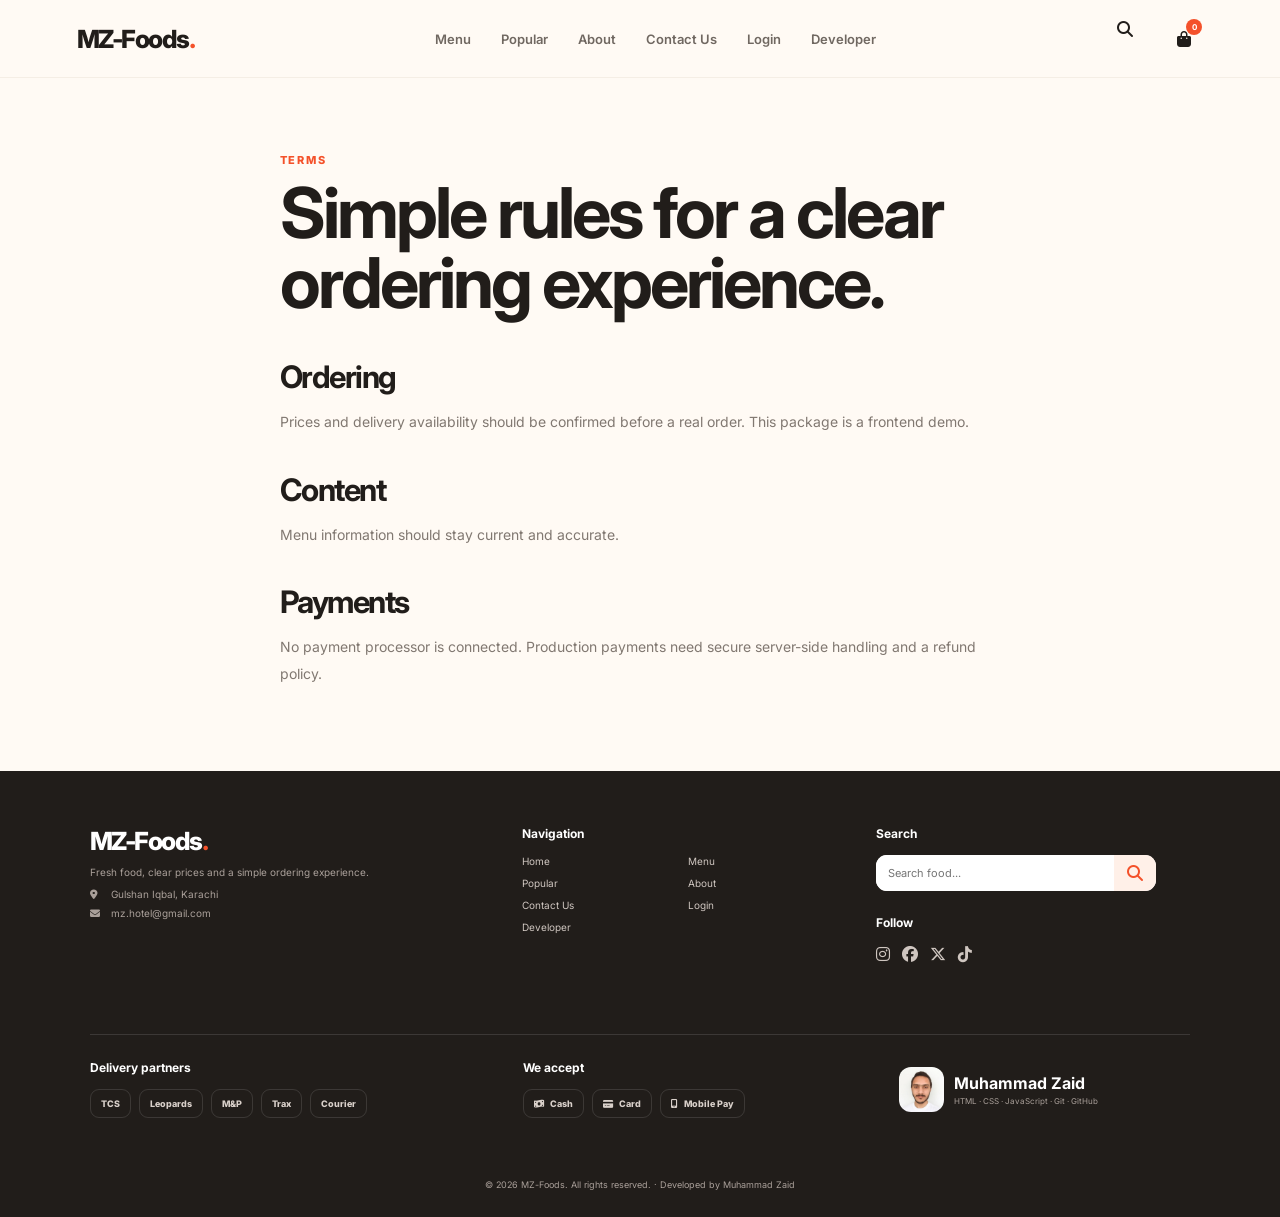
<file: terms.html>
<!doctype html><html lang="en"><head><meta charset="utf-8"><meta name="viewport" content="width=device-width,initial-scale=1"><meta name="description" content="MZ-Foods ordering information and frontend policy."><meta name="robots" content="index,follow"><meta name="author" content="Muhammad Zaid"><link rel="canonical" href="https://food-website-v1-0.vercel.app/terms.html"><meta property="og:title" content="Terms — MZ-Foods"><meta property="og:description" content="<section class='page page-narrow'><div class='page-title'><span class='eyebrow'>TERMS</span><h1>Simple rules for a clear ordering experience.</h1></div><div class='prose'><h2>Ordering</h2><p>Prices and delivery availability should be confirmed before a real order. This package is a frontend demo.</p><h2>Content</h2><p>Menu information should stay current and accurate.</p><h2>Payments</h2><p>No payment processor is connected. Production payments need secure server-side handling and a refund policy.</p></div></section>"><meta property="og:type" content="website"><meta property="og:url" content="https://food-website-v1-0.vercel.app/terms.html"><meta name="twitter:card" content="summary"><meta name="twitter:title" content="Terms — MZ-Foods"><meta name="twitter:description" content="<section class='page page-narrow'><div class='page-title'><span class='eyebrow'>TERMS</span><h1>Simple rules for a clear ordering experience.</h1></div><div class='prose'><h2>Ordering</h2><p>Prices and delivery availability should be confirmed before a real order. This package is a frontend demo.</p><h2>Content</h2><p>Menu information should stay current and accurate.</p><h2>Payments</h2><p>No payment processor is connected. Production payments need secure server-side handling and a refund policy.</p></div></section>"><title>Terms — MZ-Foods</title><link rel="preconnect" href="https://fonts.googleapis.com"><link rel="preconnect" href="https://fonts.gstatic.com" crossorigin><link href="https://fonts.googleapis.com/css2?family=Inter:wght@400;500;600;700;800&display=swap" rel="stylesheet"><link rel="stylesheet" href="css/style.css"><link rel="stylesheet" href="https://cdnjs.cloudflare.com/ajax/libs/font-awesome/6.7.2/css/all.min.css"></head><body><header class="header">
  <a class="logo" href="index.html" aria-label="MZ-Foods home">MZ-Foods<span>.</span></a>
  <nav class="desktop-nav" aria-label="Primary">
    <a href="menu.html">Menu</a><a href="popular.html">Popular</a><a href="about.html">About</a><a href="contact.html">Contact Us</a><a href="login.html" data-auth-login>Login</a><a href="user-profile.html" data-auth-profile>My Profile</a><a href="profile.html">Developer</a>
  </nav>
  <div class="header-actions"><a class="icon-btn" href="menu.html?focus=1#menuSearch" aria-label="Search menu"><i class="fa-solid fa-magnifying-glass"></i></a><button class="icon-btn cart-btn" id="cartBtn" aria-label="Open shopping cart"><i class="fa-solid fa-bag-shopping"></i><b id="cartCount" aria-live="polite">0</b></button><button class="menu-btn" id="menuBtn" aria-label="Open navigation" aria-expanded="false"><i class="fa-solid fa-bars"></i></button></div>
</header>
<nav class="mobile-nav hidden" id="mobileNav" aria-label="Mobile navigation"><a href="index.html">Home</a><a href="menu.html">Menu</a><a href="popular.html">Popular</a><a href="about.html">About</a><a href="contact.html">Contact Us</a><a href="login.html" data-auth-login>Login</a><a href="user-profile.html" data-auth-profile>My Profile</a><a href="profile.html">Developer</a></nav><main><section class='page page-narrow'><div class='page-title'><span class='eyebrow'>TERMS</span><h1>Simple rules for a clear ordering experience.</h1></div><div class='prose'><h2>Ordering</h2><p>Prices and delivery availability should be confirmed before a real order. This package is a frontend demo.</p><h2>Content</h2><p>Menu information should stay current and accurate.</p><h2>Payments</h2><p>No payment processor is connected. Production payments need secure server-side handling and a refund policy.</p></div></section></main><footer class="site-footer">
  <div class="footer-grid">
    <div class="footer-brand">
      <a class="logo" href="index.html">MZ-Foods<span>.</span></a>
      <p>Fresh food, clear prices and a simple ordering experience.</p>
      <p class="footer-contact"><i class="fa-solid fa-location-dot"></i> Gulshan Iqbal, Karachi</p>
      <p class="footer-contact"><i class="fa-solid fa-envelope"></i> mz.hotel@gmail.com</p>
    </div>
    <div class="footer-block">
      <h3>Navigation</h3>
      <div class="footer-links"><a href="index.html">Home</a><a href="menu.html">Menu</a><a href="popular.html">Popular</a><a href="about.html">About</a><a href="contact.html">Contact Us</a><a href="login.html" data-auth-login>Login</a><a href="user-profile.html" data-auth-profile>My Profile</a><a href="profile.html">Developer</a></div>
    </div>
    <div class="footer-block">
      <h3>Search</h3>
      <form class="footer-search" action="menu.html" method="get"><label class="sr-only" for="footerSearch">Search menu</label><input id="footerSearch" name="q" type="search" placeholder="Search food..." autocomplete="off"><button type="submit" aria-label="Search menu"><i class="fa-solid fa-magnifying-glass"></i></button></form>
      <h3 class="footer-subheading">Follow</h3>
      <div class="social-links"><a href="#" aria-label="Instagram"><i class="fa-brands fa-instagram"></i></a><a href="#" aria-label="Facebook"><i class="fa-brands fa-facebook"></i></a><a href="#" aria-label="X"><i class="fa-brands fa-x-twitter"></i></a><a href="#" aria-label="TikTok"><i class="fa-brands fa-tiktok"></i></a></div>
    </div>
  </div>
  <div class="footer-services">
    <div class="service-group"><h3>Delivery partners</h3><div class="brand-row"><span class="brand-chip">TCS</span><span class="brand-chip">Leopards</span><span class="brand-chip">M&amp;P</span><span class="brand-chip">Trax</span><span class="brand-chip">Courier</span></div></div>
    <div class="service-group"><h3>We accept</h3><div class="payment-row"><span class="payment-chip"><i class="fa-solid fa-money-bill-wave"></i> Cash</span><span class="payment-chip"><i class="fa-solid fa-credit-card"></i> Card</span><span class="payment-chip"><i class="fa-solid fa-mobile-screen-button"></i> Mobile Pay</span></div></div>
    <div class="developer-mini"><a href="profile.html"><img src="assets/my-image-compressed.webp" alt="Muhammad Zaid developer profile"><span><strong>Muhammad Zaid</strong><small>HTML · CSS · JavaScript · Git · GitHub</small></span></a></div>
  </div>
  <p class="copyright">© 2026 MZ-Foods. All rights reserved. · Developed by Muhammad Zaid</p>
</footer>
<div class="cart-drawer hidden" id="cartDrawer" role="dialog" aria-modal="true"><div class="drawer-head"><div><span class="eyebrow">YOUR ORDER</span><h2>Your cart</h2></div><button id="closeCart" aria-label="Close cart">×</button></div><div id="cartItems" class="cart-items"></div><div class="cart-footer"><div><span>Subtotal</span><strong id="cartTotal">PKR 0</strong></div><button class="primary-btn" id="checkoutBtn">Checkout <span>→</span></button></div></div><div class="drawer-backdrop hidden" id="drawerBackdrop"></div>
<div class="modal hidden" id="checkoutModal"><div class="modal-card"><button class="modal-close" data-close="#checkoutModal" aria-label="Close checkout">×</button><span class="eyebrow">CHECKOUT</span><h2>Confirm your order</h2><p class="checkout-note">Select a saved address and shipping method. The demo shows the final fee before confirmation.</p><form class="form" id="checkoutForm"><label>Name<input required name="name" autocomplete="name" placeholder="Your full name"></label><label>Phone<input required name="phone" autocomplete="tel" placeholder="+92 3XX XXXXXXX"></label><label>Delivery address<select required name="address" id="checkoutAddress"><option value="">Select saved address</option></select></label><label>Shipping method<select required name="shipping" id="shippingMethod"><option value="standard">Standard — PKR 150</option><option value="express">Express — PKR 250</option><option value="same-day">Same day — PKR 350</option></select></label><div class="checkout-summary" id="checkoutSummary"></div><button class="primary-btn" type="submit">Place order <span>→</span></button></form></div></div><div class="toast" id="toast" role="status" aria-live="polite"></div><script src="js/script.js"></script></body></html>
</file>
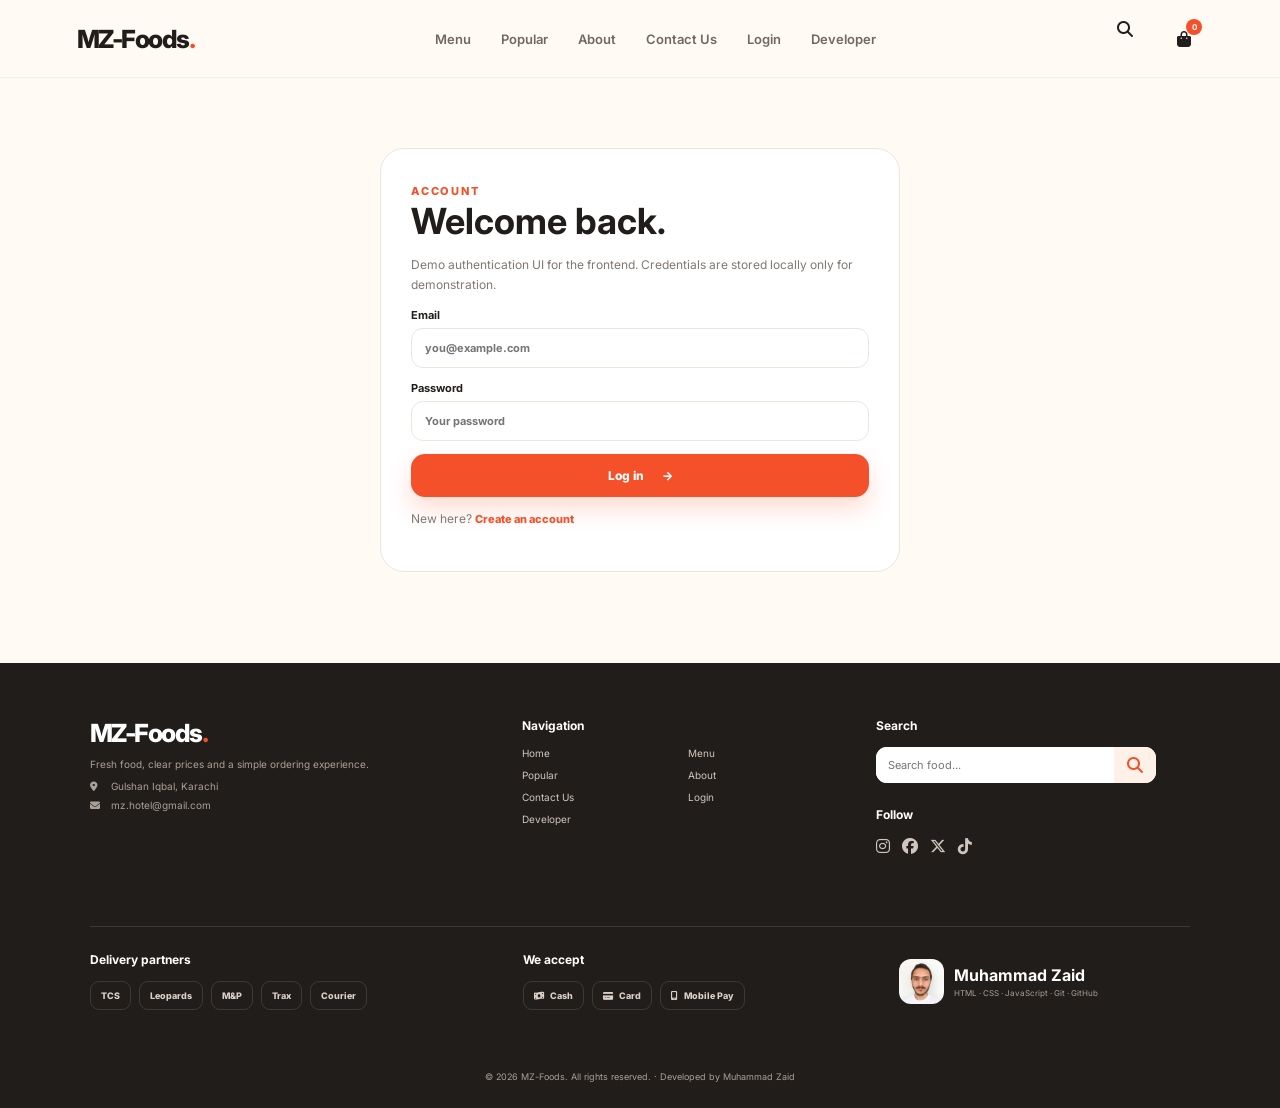
<file: user-profile.html>
<!doctype html><html lang="en"><head><meta charset="utf-8"><meta name="viewport" content="width=device-width, initial-scale=1"><meta name="description" content="Manage your MZ-Foods account profile, image, contact details and delivery addresses."><meta name="robots" content="index,follow"><meta name="author" content="Muhammad Zaid"><title>My Profile — MZ-Foods</title><link rel="preconnect" href="https://fonts.googleapis.com"><link rel="preconnect" href="https://fonts.gstatic.com" crossorigin><link href="https://fonts.googleapis.com/css2?family=Inter:wght@400;500;600;700;800&display=swap" rel="stylesheet"><link rel="stylesheet" href="css/style.css"><link rel="stylesheet" href="https://cdnjs.cloudflare.com/ajax/libs/font-awesome/6.7.2/css/all.min.css"><link rel="canonical" href="https://food-website-v1-0.vercel.app/user-profile.html"><meta property="og:url" content="https://food-website-v1-0.vercel.app/user-profile.html"></head><body><header class="header">
  <a class="logo" href="index.html" aria-label="MZ-Foods home">MZ-Foods<span>.</span></a>
  <nav class="desktop-nav" aria-label="Primary">
    <a href="menu.html">Menu</a><a href="popular.html">Popular</a><a href="about.html">About</a><a href="contact.html">Contact Us</a><a href="login.html" data-auth-login>Login</a><a href="user-profile.html" data-auth-profile>My Profile</a><a href="profile.html">Developer</a>
  </nav>
  <div class="header-actions"><a class="icon-btn" href="menu.html?focus=1#menuSearch" aria-label="Search menu"><i class="fa-solid fa-magnifying-glass"></i></a><button class="icon-btn cart-btn" id="cartBtn" aria-label="Open shopping cart"><i class="fa-solid fa-bag-shopping"></i><b id="cartCount" aria-live="polite">0</b></button><button class="menu-btn" id="menuBtn" aria-label="Open navigation" aria-expanded="false"><i class="fa-solid fa-bars"></i></button></div>
</header>
<nav class="mobile-nav hidden" id="mobileNav" aria-label="Mobile navigation"><a href="index.html">Home</a><a href="menu.html">Menu</a><a href="popular.html">Popular</a><a href="about.html">About</a><a href="contact.html">Contact Us</a><a href="login.html" data-auth-login>Login</a><a href="user-profile.html" data-auth-profile>My Profile</a><a href="profile.html">Developer</a></nav><main><section class="page"><div class="page-title"><span class="eyebrow">MY PROFILE</span><h1>Your account, your details.</h1><p>Update your photo, contact details and saved delivery addresses. Changes are stored in this browser for this frontend demo.</p></div><div class="profile-settings"><article class="settings-card"><div class="settings-head"><div><span class="eyebrow">ACCOUNT DETAILS</span><h2>Personal information</h2></div><div class="user-avatar" id="profilePreview"><i class="fa-solid fa-user"></i></div></div><form class="form" id="profileForm"><label>Profile image<input type="file" id="profileImage" accept="image/*"></label><div class="form-row"><label>Name<input required name="name" id="profileName" autocomplete="name"></label><label>Phone<input required name="phone" id="profilePhone" autocomplete="tel" placeholder="+92 3XX XXXXXXX"></label></div><label>Email<input required type="email" name="email" id="profileEmail" autocomplete="email"></label><button class="primary-btn" type="submit">Save profile <span>→</span></button></form></article><article class="settings-card"><div class="settings-head"><div><span class="eyebrow">DELIVERY ADDRESSES</span><h2>Saved addresses</h2></div><button class="secondary-btn" type="button" id="newAddressBtn">+ Add address</button></div><div id="addressList" class="address-list"></div></article></div></section></main><footer class="site-footer">
  <div class="footer-grid">
    <div class="footer-brand">
      <a class="logo" href="index.html">MZ-Foods<span>.</span></a>
      <p>Fresh food, clear prices and a simple ordering experience.</p>
      <p class="footer-contact"><i class="fa-solid fa-location-dot"></i> Gulshan Iqbal, Karachi</p>
      <p class="footer-contact"><i class="fa-solid fa-envelope"></i> mz.hotel@gmail.com</p>
    </div>
    <div class="footer-block">
      <h3>Navigation</h3>
      <div class="footer-links"><a href="index.html">Home</a><a href="menu.html">Menu</a><a href="popular.html">Popular</a><a href="about.html">About</a><a href="contact.html">Contact Us</a><a href="login.html" data-auth-login>Login</a><a href="user-profile.html" data-auth-profile>My Profile</a><a href="profile.html">Developer</a></div>
    </div>
    <div class="footer-block">
      <h3>Search</h3>
      <form class="footer-search" action="menu.html" method="get"><label class="sr-only" for="footerSearch">Search menu</label><input id="footerSearch" name="q" type="search" placeholder="Search food..." autocomplete="off"><button type="submit" aria-label="Search menu"><i class="fa-solid fa-magnifying-glass"></i></button></form>
      <h3 class="footer-subheading">Follow</h3>
      <div class="social-links"><a href="#" aria-label="Instagram"><i class="fa-brands fa-instagram"></i></a><a href="#" aria-label="Facebook"><i class="fa-brands fa-facebook"></i></a><a href="#" aria-label="X"><i class="fa-brands fa-x-twitter"></i></a><a href="#" aria-label="TikTok"><i class="fa-brands fa-tiktok"></i></a></div>
    </div>
  </div>
  <div class="footer-services">
    <div class="service-group"><h3>Delivery partners</h3><div class="brand-row"><span class="brand-chip">TCS</span><span class="brand-chip">Leopards</span><span class="brand-chip">M&amp;P</span><span class="brand-chip">Trax</span><span class="brand-chip">Courier</span></div></div>
    <div class="service-group"><h3>We accept</h3><div class="payment-row"><span class="payment-chip"><i class="fa-solid fa-money-bill-wave"></i> Cash</span><span class="payment-chip"><i class="fa-solid fa-credit-card"></i> Card</span><span class="payment-chip"><i class="fa-solid fa-mobile-screen-button"></i> Mobile Pay</span></div></div>
    <div class="developer-mini"><a href="profile.html"><img src="assets/my-image-compressed.webp" alt="Muhammad Zaid developer profile"><span><strong>Muhammad Zaid</strong><small>HTML · CSS · JavaScript · Git · GitHub</small></span></a></div>
  </div>
  <p class="copyright">© 2026 MZ-Foods. All rights reserved. · Developed by Muhammad Zaid</p>
</footer><div class="modal hidden" id="addressModal"><div class="modal-card"><button class="modal-close" data-close="#addressModal">×</button><span class="eyebrow">ADDRESS</span><h2 id="addressModalTitle">Add address</h2><form class="form" id="addressForm"><input type="hidden" name="id"><label>Label<input required name="label" placeholder="Home, Office..."></label><label>Address<textarea required name="address" placeholder="House, street, area, city"></textarea></label><label>Phone<input name="phone" placeholder="+92 3XX XXXXXXX"></label><label class="check-label"><input type="checkbox" name="default"> Set as default address</label><button class="primary-btn" type="submit">Save address <span>→</span></button></form></div></div><div class="cart-drawer hidden" id="cartDrawer" role="dialog" aria-modal="true" aria-labelledby="cartTitle"><div class="drawer-head"><div><span class="eyebrow">YOUR ORDER</span><h2 id="cartTitle">Your cart</h2></div><button id="closeCart">×</button></div><div id="cartItems" class="cart-items"></div><div class="cart-footer"><div><span>Subtotal</span><strong id="cartTotal">PKR 0</strong></div><button class="primary-btn" id="checkoutBtn">Checkout <span>→</span></button></div></div><div class="drawer-backdrop hidden" id="drawerBackdrop"></div><div class="modal hidden" id="checkoutModal"><div class="modal-card"><button class="modal-close" data-close="#checkoutModal" aria-label="Close checkout">×</button><span class="eyebrow">CHECKOUT</span><h2>Confirm your order</h2><p class="checkout-note">Select a saved address and shipping method. The demo shows the final fee before confirmation.</p><form class="form" id="checkoutForm"><label>Name<input required name="name" autocomplete="name" placeholder="Your full name"></label><label>Phone<input required name="phone" autocomplete="tel" placeholder="+92 3XX XXXXXXX"></label><label>Delivery address<select required name="address" id="checkoutAddress"><option value="">Select saved address</option></select></label><label>Shipping method<select required name="shipping" id="shippingMethod"><option value="standard">Standard — PKR 150</option><option value="express">Express — PKR 250</option><option value="same-day">Same day — PKR 350</option></select></label><div class="checkout-summary" id="checkoutSummary"></div><button class="primary-btn" type="submit">Place order <span>→</span></button></form></div></div><div class="toast" id="toast"></div><script src="js/script.js"></script></body></html>
</file>
<file: css/style.css>
:root{--orange:#f4512a;--orange2:#ff7048;--cream:#fffaf4;--ink:#211d1a;--muted:#817871;--line:#eee6dd;--white:#fff;--shadow:0 18px 50px rgba(48,32,20,.1)}
*{box-sizing:border-box}html{scroll-behavior:smooth}body{margin:0;color:var(--ink);background:var(--cream);font-family:"Inter",sans-serif}button,a,input,select,textarea{font:inherit}button{border:0;cursor:pointer}a{text-decoration:none;color:inherit}.hidden{display:none!important}.sr-only{position:absolute;width:1px;height:1px;padding:0;margin:-1px;overflow:hidden;clip:rect(0,0,0,0);white-space:nowrap;border:0}.header{height:78px;padding:0 6%;display:flex;align-items:center;justify-content:space-between;background:rgba(255,250,244,.94);backdrop-filter:blur(12px);position:sticky;top:0;z-index:20;border-bottom:1px solid rgba(238,230,221,.6)}.logo{font-size:25px;font-weight:800;letter-spacing:-1.5px}.logo span{color:var(--orange)}.desktop-nav{display:flex;gap:30px;color:#706861;font-size:13px;font-weight:600}.desktop-nav a:hover,.footer-links a:hover{color:var(--orange)}.header-actions{display:flex;align-items:center;gap:8px}.icon-btn,.menu-btn{width:39px;height:39px;border-radius:12px;background:transparent;color:var(--ink)}.icon-btn:hover,.menu-btn:hover{background:#fff0e8;color:var(--orange)}.cart-btn{font-size:16px;position:relative}.cart-btn b{position:absolute;right:1px;top:0;width:16px;height:16px;display:grid;place-items:center;border-radius:50%;font-size:8px;background:var(--orange);color:#fff}.menu-btn{display:none}.mobile-nav{position:fixed;top:78px;left:0;right:0;background:#fff;z-index:19;padding:18px;box-shadow:var(--shadow);border-bottom:1px solid var(--line)}.mobile-nav a{display:block;padding:13px;font-size:13px;font-weight:700}.hero{min-height:650px;display:grid;grid-template-columns:1fr 1fr;align-items:center;padding:55px 7% 70px;overflow:hidden}.hero-content{max-width:590px}.pill{display:inline-flex;padding:8px 13px;border-radius:30px;background:#fff0e9;color:var(--orange);font-size:10px;font-weight:800;letter-spacing:.05em}.hero h1{font-family:"Inter",sans-serif;font-size:clamp(55px,7vw,92px);line-height:.94;letter-spacing:-4px;margin:22px 0}.hero h1 em,.promo h2 em{font-style:normal;color:var(--orange)}.hero-content>p{max-width:480px;color:var(--muted);font-size:15px;line-height:1.8}.hero-actions{display:flex;align-items:center;gap:24px;margin-top:28px}.primary-btn,.secondary-btn{display:inline-flex;align-items:center;justify-content:center;gap:18px;padding:14px 19px;border-radius:14px;background:var(--orange);color:#fff;font-size:12px;font-weight:800;box-shadow:0 12px 25px rgba(244,81,42,.2);transition:.2s}.primary-btn:hover{background:#dd3e1b;transform:translateY(-1px)}.secondary-btn{background:#fff;color:var(--ink);border:1px solid var(--line);box-shadow:none}.secondary-btn:hover{border-color:#ffb49f;color:var(--orange)}.play-btn{display:flex;align-items:center;gap:9px;background:none;color:var(--ink);font-size:12px;font-weight:700}.play-btn i{color:var(--orange);font-size:18px}.hero-trust{display:flex;align-items:center;gap:12px;margin-top:34px}.avatars{display:flex}.avatars span{width:30px;height:30px;border:2px solid var(--cream);margin-left:-6px;border-radius:50%;display:grid;place-items:center;background:#f3e4d6;font-size:10px;font-weight:800}.avatars span:first-child{margin-left:0}.hero-trust strong{display:block;font-size:12px}.hero-trust small{color:var(--muted);font-size:9px}.hero-visual{position:relative;min-height:520px;display:grid;place-items:center}.hero-circle{position:absolute;width:min(42vw,470px);height:min(42vw,470px);border-radius:50%;background:#ffd6c7}.food-plate{width:min(34vw,370px);height:min(34vw,370px);border-radius:50%;background:#fff;display:grid;place-items:center;position:relative;box-shadow:var(--shadow);transform:rotate(-7deg)}.food-plate:after{content:"";position:absolute;inset:18px;border:1px dashed #eadbd0;border-radius:50%}.food-emoji{font-size:min(23vw,230px);filter:drop-shadow(0 20px 14px rgba(60,30,10,.13));transform:rotate(7deg)}.floating-card{position:absolute;display:flex;gap:9px;align-items:center;padding:11px 13px;background:#fff;border-radius:14px;box-shadow:var(--shadow);font-size:10px;z-index:2}.floating-card span{width:31px;height:31px;display:grid;place-items:center;border-radius:10px;background:#fff2ea;font-size:15px}.floating-card strong,.floating-card small{display:block}.floating-card small{color:var(--muted);font-size:8px;margin-top:2px}.delivery{top:19%;left:3%}.rating{right:5%;bottom:18%}.rating span{background:#fff5d9;color:#f1a900}.categories,.popular,.steps{padding:80px 7%}.section-heading{display:flex;align-items:end;justify-content:space-between;margin-bottom:25px}.eyebrow{font-size:11px;font-weight:800;letter-spacing:.16em;color:var(--orange)}h2{font-size:31px;letter-spacing:-1.5px;margin:7px 0 0}.category-arrows{display:flex;gap:7px}.category-arrows button{width:38px;height:38px;border:1px solid var(--line);background:#fff;border-radius:10px}.category-row{display:grid;grid-template-columns:repeat(6,1fr);gap:13px;overflow:hidden}.category{background:#fff;border:1px solid var(--line);border-radius:17px;padding:19px 12px;text-align:center;min-width:0;transition:.2s}.category:hover,.category.active{border-color:#ffb49f;transform:translateY(-3px);box-shadow:var(--shadow)}.category-icon{width:65px;height:65px;margin:auto;display:grid;place-items:center;border-radius:50%;font-size:31px;background:#fff3e9}.category h3{font-size:12px;margin:11px 0 4px}.category small{font-size:9px;color:var(--muted)}.popular{background:#fff}.view-all{font-size:11px;font-weight:800;color:var(--orange)}.food-grid{display:grid;grid-template-columns:repeat(4,1fr);gap:18px}.food-card{background:var(--cream);border:1px solid var(--line);border-radius:18px;overflow:hidden;transition:.2s}.food-card:hover{transform:translateY(-4px);box-shadow:var(--shadow)}.food-image{height:190px;display:grid;place-items:center;background:#f7eee5;position:relative;overflow:hidden}.food-image img{width:100%;height:100%;object-fit:cover;display:block}.heart{position:absolute;right:12px;top:12px;width:34px;height:34px;border-radius:50%;background:#fff;color:#8c817a;z-index:2}.heart.active{color:var(--orange)}.food-info{padding:15px}.food-info h3{margin:0;font-size:14px}.food-info p{font-size:10px;color:var(--muted);margin:5px 0 12px;line-height:1.5}.food-bottom{display:flex;align-items:center;justify-content:space-between}.price{font-size:14px;font-weight:800}.add-btn{width:34px;height:34px;border-radius:10px;background:var(--ink);color:#fff;font-size:18px}.add-btn:hover{background:var(--orange)}.center-action{text-align:center;margin-top:28px}.promo{margin:30px 7%;padding:65px 7%;border-radius:30px;background:#fff0e7;display:grid;grid-template-columns:1fr 1fr;align-items:center;overflow:hidden}.promo-copy{max-width:520px}.promo h2{font-family:"Inter",sans-serif;font-size:47px;line-height:1.05;letter-spacing:-2px}.promo p{color:var(--muted);font-size:13px;line-height:1.8;margin:18px 0 24px}.promo-art{height:280px;position:relative;display:grid;place-items:center}.promo-blob{position:absolute;width:260px;height:260px;border-radius:48% 52% 50% 50%;background:#ffd0bd;transform:rotate(15deg)}.promo-food{font-size:170px;position:relative;filter:drop-shadow(0 18px 15px rgba(60,30,10,.12));transform:rotate(-10deg)}.spark{position:absolute;color:var(--orange);font-size:24px}.s1{top:12%;right:20%}.s2{bottom:15%;left:17%}.s3{top:35%;left:12%;font-size:35px}.centered{justify-content:center;text-align:center}.step-grid{display:grid;grid-template-columns:repeat(3,1fr);gap:18px;margin-top:40px}.step-grid article{background:#fff;border:1px solid var(--line);border-radius:19px;padding:26px;position:relative}.step-grid article>span{position:absolute;right:18px;top:16px;color:#d7cec7;font-size:11px;font-weight:800}.step-icon{width:49px;height:49px;border-radius:14px;background:#fff0e8;display:grid;place-items:center;color:var(--orange);font-size:21px}.step-grid h3{font-size:14px;margin:17px 0 7px}.step-grid p{font-size:11px;color:var(--muted);line-height:1.7;margin:0}footer{background:#211d1a;color:#fff;padding:45px 7%;display:grid;grid-template-columns:1fr 1fr auto;align-items:center;gap:30px}footer .logo{color:#fff}footer p{color:#aaa09a;font-size:10px}.footer-links{display:flex;gap:18px;justify-content:center;font-size:10px;color:#cfc6c0;flex-wrap:wrap}.social-links{display:flex;gap:14px}.social-links a{font-size:16px;color:#cfc6c0}.social-links a:hover{color:#fff}.copyright{text-align:right}.search-overlay,.story-modal{position:fixed;inset:0;background:rgba(31,25,21,.45);backdrop-filter:blur(7px);z-index:60;display:grid;place-items:start center;padding-top:100px}.search-panel{width:min(700px,90%);background:#fff;border-radius:20px;padding:18px 22px;box-shadow:var(--shadow)}.search-top{display:flex;justify-content:space-between;align-items:center;color:var(--muted);font-size:11px}.search-top button,.drawer-head button,.story-modal button:first-child{background:none;font-size:24px;color:#777}.search-panel input{width:100%;border:0;border-bottom:1px solid var(--line);outline:0;padding:13px 0;font-size:22px}.search-results{max-height:300px;overflow:auto}.search-result{display:flex;justify-content:space-between;gap:10px;padding:12px 0;border-bottom:1px solid var(--line);font-size:11px}.search-result button{background:#fff0e8;color:var(--orange);padding:7px 10px;border-radius:9px;font-size:10px;font-weight:800}.cart-drawer{position:fixed;right:0;top:0;bottom:0;width:min(410px,94%);background:#fff;z-index:70;padding:27px;box-shadow:-20px 0 60px rgba(30,20,10,.16);display:flex;flex-direction:column}.drawer-head{display:flex;justify-content:space-between}.drawer-head h2{margin-bottom:20px}.cart-items{flex:1;overflow:auto}.cart-item{display:grid;grid-template-columns:58px 1fr auto;gap:11px;align-items:center;padding:13px 0;border-bottom:1px solid var(--line)}.cart-item .mini{width:58px;height:58px;border-radius:13px;background:#fff0e7;overflow:hidden}.cart-item .mini img{width:100%;height:100%;object-fit:cover}.cart-item h4{margin:0;font-size:11px}.cart-item small{color:var(--muted);font-size:9px}.qty{display:flex;align-items:center;gap:6px;margin-top:7px}.qty button{width:22px;height:22px;border-radius:6px;background:#f5eee9}.cart-item strong{font-size:11px}.cart-footer{border-top:1px solid var(--line);padding-top:18px}.cart-footer>div{display:flex;justify-content:space-between;margin-bottom:15px;font-size:11px}.cart-footer strong{font-size:17px}.cart-footer .primary-btn{width:100%}.drawer-backdrop{position:fixed;inset:0;background:rgba(31,25,21,.35);z-index:65}.story-modal{z-index:80;place-items:center;padding:20px}.story-modal>div{width:min(500px,100%);background:#fff;border-radius:24px;padding:32px;position:relative}.story-modal>div>button:first-child{position:absolute;right:20px;top:15px}.story-modal h2{font-family:"Inter",sans-serif;font-size:35px;line-height:1.1}.story-modal p{font-size:12px;color:var(--muted);line-height:1.8}.toast{position:fixed;bottom:22px;left:50%;transform:translate(-50%,20px);opacity:0;background:#211d1a;color:#fff;padding:11px 15px;border-radius:10px;font-size:10px;z-index:90;transition:.2s}.toast.show{opacity:1;transform:translate(-50%,0)}
.page{padding:70px 7%;min-height:65vh}.page-narrow{max-width:900px;margin:auto}.page-title{max-width:760px;margin-bottom:40px}.page-title h1{font-family:"Inter",sans-serif;font-size:clamp(42px,6vw,70px);line-height:1;letter-spacing:-3px;margin:10px 0 16px}.page-title p,.prose p,.prose li{color:var(--muted);font-size:14px;line-height:1.9}.prose h2{margin-top:35px}.prose h3{font-size:18px;margin-top:28px}.filter-bar{display:flex;gap:10px;flex-wrap:wrap;margin:25px 0}.filter-bar input,.filter-bar select,.form input,.form textarea,.form select{border:1px solid var(--line);background:#fff;border-radius:12px;padding:12px 13px;outline:0}.filter-bar input{flex:1;min-width:210px}.filter-bar input:focus,.form input:focus,.form textarea:focus{border-color:#ffb49f}.filter-chip{padding:10px 13px;background:#fff;border:1px solid var(--line);border-radius:11px;font-size:11px}.filter-chip.active{background:#fff0e8;border-color:#ffb49f;color:var(--orange);font-weight:800}.pagination{display:flex;justify-content:center;gap:7px;margin-top:35px}.pagination button{width:36px;height:36px;border:1px solid var(--line);background:#fff;border-radius:10px}.pagination button.active{background:var(--orange);color:#fff;border-color:var(--orange)}.modal{position:fixed;inset:0;background:rgba(31,25,21,.5);z-index:100;display:grid;place-items:center;padding:20px}.modal-card{width:min(600px,100%);background:#fff;border-radius:22px;padding:28px;max-height:90vh;overflow:auto;position:relative}.modal-close{position:absolute;right:17px;top:13px;background:none;font-size:25px}.detail-grid{display:grid;grid-template-columns:1fr 1fr;gap:25px}.detail-image{height:330px;border-radius:18px;overflow:hidden}.detail-image img{width:100%;height:100%;object-fit:cover}.detail-copy p{color:var(--muted);line-height:1.8}.detail-meta{display:flex;gap:10px;flex-wrap:wrap;margin:15px 0}.badge{padding:7px 9px;border-radius:8px;background:#fff0e8;color:var(--orange);font-size:10px;font-weight:700}.info-grid{display:grid;grid-template-columns:repeat(3,1fr);gap:16px;margin:30px 0}.info-card{background:#fff;border:1px solid var(--line);border-radius:18px;padding:22px}.info-card i{color:var(--orange);font-size:20px}.info-card h3{font-size:15px}.info-card p{font-size:11px;color:var(--muted);line-height:1.7}.profile-head{display:grid;grid-template-columns:160px 1fr;gap:30px;align-items:center}.profile-avatar{width:160px;height:160px;border-radius:35px;background:#fff0e8;display:grid;place-items:center;font-size:55px;color:var(--orange)}.skill-list{display:flex;gap:8px;flex-wrap:wrap}.skill{background:#fff;border:1px solid var(--line);padding:8px 10px;border-radius:9px;font-size:10px}.form{display:grid;gap:13px;max-width:480px}.form label{font-size:11px;font-weight:700}.form input,.form textarea,.form select{width:100%;margin-top:6px}.form textarea{min-height:130px;resize:vertical}.form-row{display:grid;grid-template-columns:1fr 1fr;gap:12px}.auth-box{width:min(520px,100%);margin:auto;background:#fff;border:1px solid var(--line);border-radius:24px;padding:30px}.auth-box h1{font-family:"Inter",sans-serif;font-size:36px;margin:0}.auth-box p{color:var(--muted);font-size:12px;line-height:1.7}.admin-table{width:100%;border-collapse:collapse;background:#fff;border:1px solid var(--line);border-radius:15px;overflow:hidden}.admin-table th,.admin-table td{padding:12px;border-bottom:1px solid var(--line);text-align:left;font-size:10px}.admin-table th{background:#fff7f0}.admin-actions{display:flex;gap:6px}.small-btn{padding:7px 9px;border-radius:8px;background:#f5eee9;font-size:10px}.small-btn.danger{color:#b42318}.notice{padding:14px 16px;background:#fff0e8;border:1px solid #ffd4c5;border-radius:13px;color:#6e5147;font-size:11px;line-height:1.7;margin:18px 0}.error-page{text-align:center;padding:120px 20px}.error-page h1{font-family:"Inter",sans-serif;font-size:100px;margin:0;color:var(--orange)}@media(max-width:900px){.hero{grid-template-columns:1fr;padding-top:45px}.hero-visual{min-height:400px}.food-grid{grid-template-columns:repeat(2,1fr)}.category-row{grid-template-columns:repeat(3,1fr)}.promo{grid-template-columns:1fr}.promo-art{order:-1}.step-grid{grid-template-columns:1fr}.copyright{text-align:left}footer{grid-template-columns:1fr 1fr}.info-grid{grid-template-columns:1fr 1fr}.profile-head{grid-template-columns:1fr}}@media(max-width:600px){.header{height:68px;padding:0 18px}.desktop-nav{display:none}.menu-btn{display:block}.mobile-nav{top:68px}.hero{padding:45px 20px 35px;min-height:auto}.hero h1{font-size:58px;letter-spacing:-3px}.hero-content>p{font-size:13px}.hero-visual{min-height:330px}.hero-circle{width:290px;height:290px}.food-plate{width:250px;height:250px}.food-emoji{font-size:150px}.delivery{left:0;top:12%}.rating{right:0;bottom:8%}.categories,.popular,.steps{padding:55px 20px}.section-heading{align-items:center}.section-heading h2{font-size:25px}.category-row{display:flex;overflow-x:auto;scrollbar-width:none}.category{min-width:120px}.food-grid{grid-template-columns:1fr 1fr;gap:10px}.food-image{height:140px}.food-info{padding:11px}.food-info h3{font-size:11px}.food-info p{font-size:8px}.promo{margin:15px 20px;padding:38px 25px}.promo h2{font-size:35px}.promo-art{height:220px}.promo-food{font-size:130px}.promo-blob{width:200px;height:200px}footer{grid-template-columns:1fr;padding:38px 20px}.footer-links{justify-content:flex-start}.hero-actions{gap:17px}.primary-btn{padding:13px 15px}.search-panel{padding:15px}.search-panel input{font-size:17px}.page{padding:50px 20px}.detail-grid{grid-template-columns:1fr}.detail-image{height:260px}.info-grid{grid-template-columns:1fr}.form-row{grid-template-columns:1fr}.auth-box{padding:22px}.admin-table{display:block;overflow-x:auto}.error-page h1{font-size:80px}}
.text-link{border:0;background:none;color:var(--orange);font-size:10px;font-weight:800;padding:8px 0 0}.text-link:hover{text-decoration:underline}

/* MZ-Foods feature additions */
.site-footer{background:#211d1a;color:#fff;padding:55px 7% 24px}.footer-grid{display:grid;grid-template-columns:1.25fr 1fr 1fr;gap:40px;align-items:start}.footer-brand .logo{color:#fff}.footer-contact{display:block!important;margin:7px 0!important}.footer-contact i{width:18px}.footer-block h3,.service-group h3{font-size:12px;margin:0 0 14px;color:#fff}.footer-links{display:grid;grid-template-columns:1fr 1fr;gap:10px 18px;justify-content:start}.footer-links a{color:#cfc6c0;font-size:10px}.footer-links a:hover{color:#fff}.footer-search{display:flex;max-width:280px;background:#fff;border-radius:11px;overflow:hidden}.footer-search input{flex:1;border:0;outline:0;padding:11px 12px;font-size:11px}.footer-search button{border:0;background:#fff0e8;color:var(--orange);padding:0 13px}.footer-subheading{margin-top:24px!important}.social-links{display:flex;gap:12px}.social-links a{font-size:16px;color:#cfc6c0}.footer-services{display:grid;grid-template-columns:1.4fr 1.2fr 1fr;gap:25px;margin-top:40px;padding-top:25px;border-top:1px solid rgba(255,255,255,.12);align-items:center}.brand-row,.payment-row{display:flex;flex-wrap:wrap;gap:8px}.brand-chip,.payment-chip{display:inline-flex;align-items:center;gap:6px;padding:8px 10px;border:1px solid rgba(255,255,255,.12);border-radius:9px;color:#d9d0ca;font-size:9px;font-weight:800}.developer-mini a{display:flex;align-items:center;gap:10px;color:#fff}.developer-mini img{width:45px;height:45px;border-radius:12px;object-fit:cover}.developer-mini span{display:grid;gap:3px}.developer-mini small{color:#aaa09a;font-size:8px}.copyright{color:#aaa09a;font-size:9px;margin:30px 0 0}.food-plate img{width:100%;height:100%;object-fit:contain;position:relative;z-index:1}.category-note{text-align:center;color:var(--muted);font-size:11px;margin:20px 0 0}.category-note a{color:var(--orange);font-weight:800}.delivery-section{padding:65px 7%;background:#fff7f0}.delivery-grid{display:grid;grid-template-columns:repeat(3,1fr);gap:18px;margin-top:35px}.delivery-grid article{background:#fff;border:1px solid var(--line);border-radius:18px;padding:24px}.delivery-grid i{color:var(--orange);font-size:20px}.delivery-grid h3{font-size:14px;margin:15px 0 7px}.delivery-grid p{color:var(--muted);font-size:11px;line-height:1.7;margin:0}.profile-avatar{overflow:hidden}.profile-avatar img{width:100%;height:100%;object-fit:cover}.skill{display:inline-flex;align-items:center;gap:6px}.skill i{color:var(--orange)}.profile-settings{display:grid;grid-template-columns:1fr 1fr;gap:20px}.settings-card{background:#fff;border:1px solid var(--line);border-radius:22px;padding:25px}.settings-head{display:flex;justify-content:space-between;align-items:center;gap:15px;margin-bottom:22px}.settings-head h2{margin:5px 0 0;font-size:22px}.user-avatar{width:90px;height:90px;border-radius:22px;background:#fff0e8;display:grid;place-items:center;color:var(--orange);font-size:30px;overflow:hidden;flex:0 0 auto}.user-avatar img{width:100%;height:100%;object-fit:cover}.address-list{display:grid;gap:12px}.address-card{display:flex;justify-content:space-between;gap:15px;align-items:center;padding:16px;border:1px solid var(--line);border-radius:15px}.address-card p{font-size:11px;color:var(--muted);line-height:1.6;margin:7px 0}.address-card small{font-size:9px;color:var(--muted)}.address-title{display:flex;align-items:center;gap:8px}.address-actions{display:flex;gap:6px;flex-wrap:wrap;justify-content:flex-end}.check-label{display:flex;align-items:center;gap:8px}.check-label input{width:auto!important;margin:0!important}.checkout-summary{background:#fff7f0;border:1px solid #ffd9cb;border-radius:13px;padding:13px;font-size:11px}.checkout-summary>div{display:flex;justify-content:space-between;padding:4px 0}.checkout-summary .summary-total{border-top:1px solid #ffd9cb;margin-top:6px;padding-top:9px;font-size:14px}.contact-grid{display:grid;grid-template-columns:1fr 1fr;gap:25px}.contact-grid .info-grid{margin:0;grid-template-columns:1fr}.contact-grid .auth-box{width:auto;margin:0}.footer-brand p{max-width:330px}.search-overlay{display:none!important}@media(max-width:900px){.footer-grid,.footer-services,.profile-settings,.contact-grid{grid-template-columns:1fr 1fr}.delivery-grid{grid-template-columns:1fr 1fr}.footer-services{align-items:start}}@media(max-width:600px){.site-footer{padding:42px 20px 20px}.footer-grid,.footer-services,.profile-settings,.contact-grid,.delivery-grid{grid-template-columns:1fr}.footer-links{grid-template-columns:1fr 1fr}.address-card{align-items:flex-start;flex-direction:column}.address-actions{justify-content:flex-start}.settings-head{align-items:flex-start;flex-direction:column}.user-avatar{width:80px;height:80px}.developer-mini{margin-top:10px}}

/* Readability and requested layout fixes */
.section-lead{max-width:680px;margin:12px auto 0;color:var(--muted);font-size:13px;line-height:1.8}
.copyright{display:block!important;width:100%;clear:both;text-align:center!important;line-height:1.6}
.remove-btn{display:inline-block;margin-top:8px;padding:5px 8px;border:1px solid var(--line);border-radius:7px;background:#fff;color:#b23a20;font-size:9px;font-weight:800}
.remove-btn:hover{background:#fff0e8;border-color:#ffb49f}
.delivery-grid .text-link,.step-grid .text-link{display:inline-block;margin-top:15px}
.portfolio-grid{display:grid;grid-template-columns:repeat(3,1fr);gap:18px;margin:22px 0 45px}
.portfolio-card{background:#fff;border:1px solid var(--line);border-radius:20px;overflow:hidden;display:flex;flex-direction:column}
.portfolio-placeholder{height:150px;display:grid;place-items:center;background:#fff0e8;color:var(--orange);font-size:42px;font-weight:800;letter-spacing:-2px}
.portfolio-two{background:#eef7ff}.portfolio-three{background:#f3f0ff}
.portfolio-card>div:last-child{padding:20px}
.portfolio-card h3{font-size:17px;margin:8px 0}
.portfolio-card p{font-size:11px!important;line-height:1.7!important;margin-bottom:15px}
.portfolio-card .primary-btn{font-size:10px;padding:10px 13px}
@media(max-width:900px){.portfolio-grid{grid-template-columns:1fr 1fr}}
@media(max-width:600px){.portfolio-grid{grid-template-columns:1fr}.eyebrow{font-size:11px}}

/* Final bug fixes */
.site-footer{display:flex;flex-direction:column;width:100%;}
.footer-grid,.footer-services,.copyright{width:100%;}
.header-search{display:flex;align-items:center;position:relative;}
.header-search-form{width:0;overflow:hidden;opacity:0;transition:width .2s ease,opacity .2s ease;}
.header-search.open .header-search-form{width:190px;opacity:1;margin-left:5px;}
.header-search-form input{width:100%;height:39px;border:1px solid var(--line);border-radius:12px;padding:0 12px;outline:none;background:#fff;}
.header-search-form input:focus{border-color:#f4512a;box-shadow:0 0 0 3px rgba(244,81,42,.1);}
.brand-chip img{width:18px;height:18px;display:block;flex:0 0 auto;}
@media(max-width:600px){.header-search.open .header-search-form{width:145px}.header-search-form input{font-size:12px}.brand-chip{font-size:10px}}
.portfolio-image{width:100%;height:150px;display:block;object-fit:cover;background:#fff0e8;}
.portfolio-image.is-loading{opacity:.5;}

/* Requested fixes */
@media(max-width:600px){
  .header-search{flex:1;min-width:0;}
  .header-actions{min-width:0;gap:6px;}
  .header-search.open .header-search-form{width:calc(100vw - 170px);max-width:190px;min-width:120px;}
  .header-search-form{flex:0 1 auto;}
}
.portfolio-image{object-fit:contain;height:180px;padding:8px;background:#fff;}
</file>
